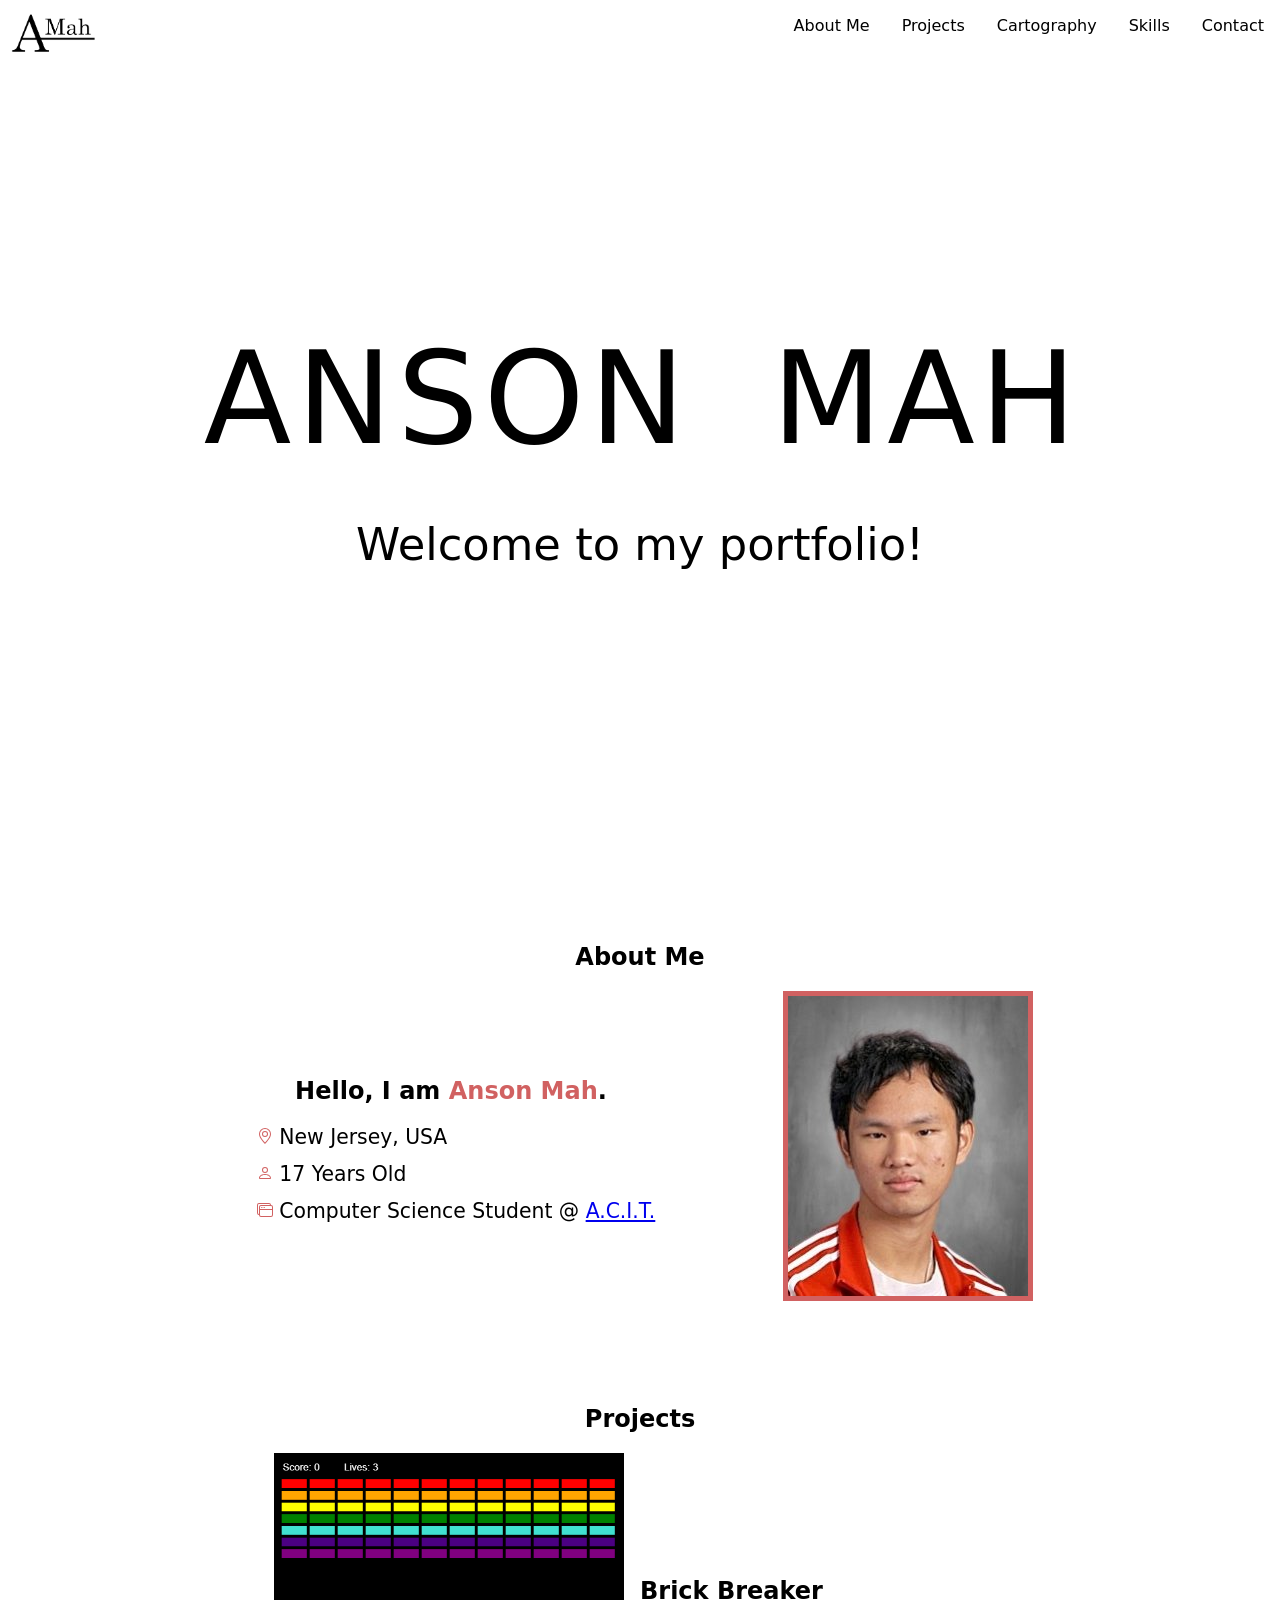
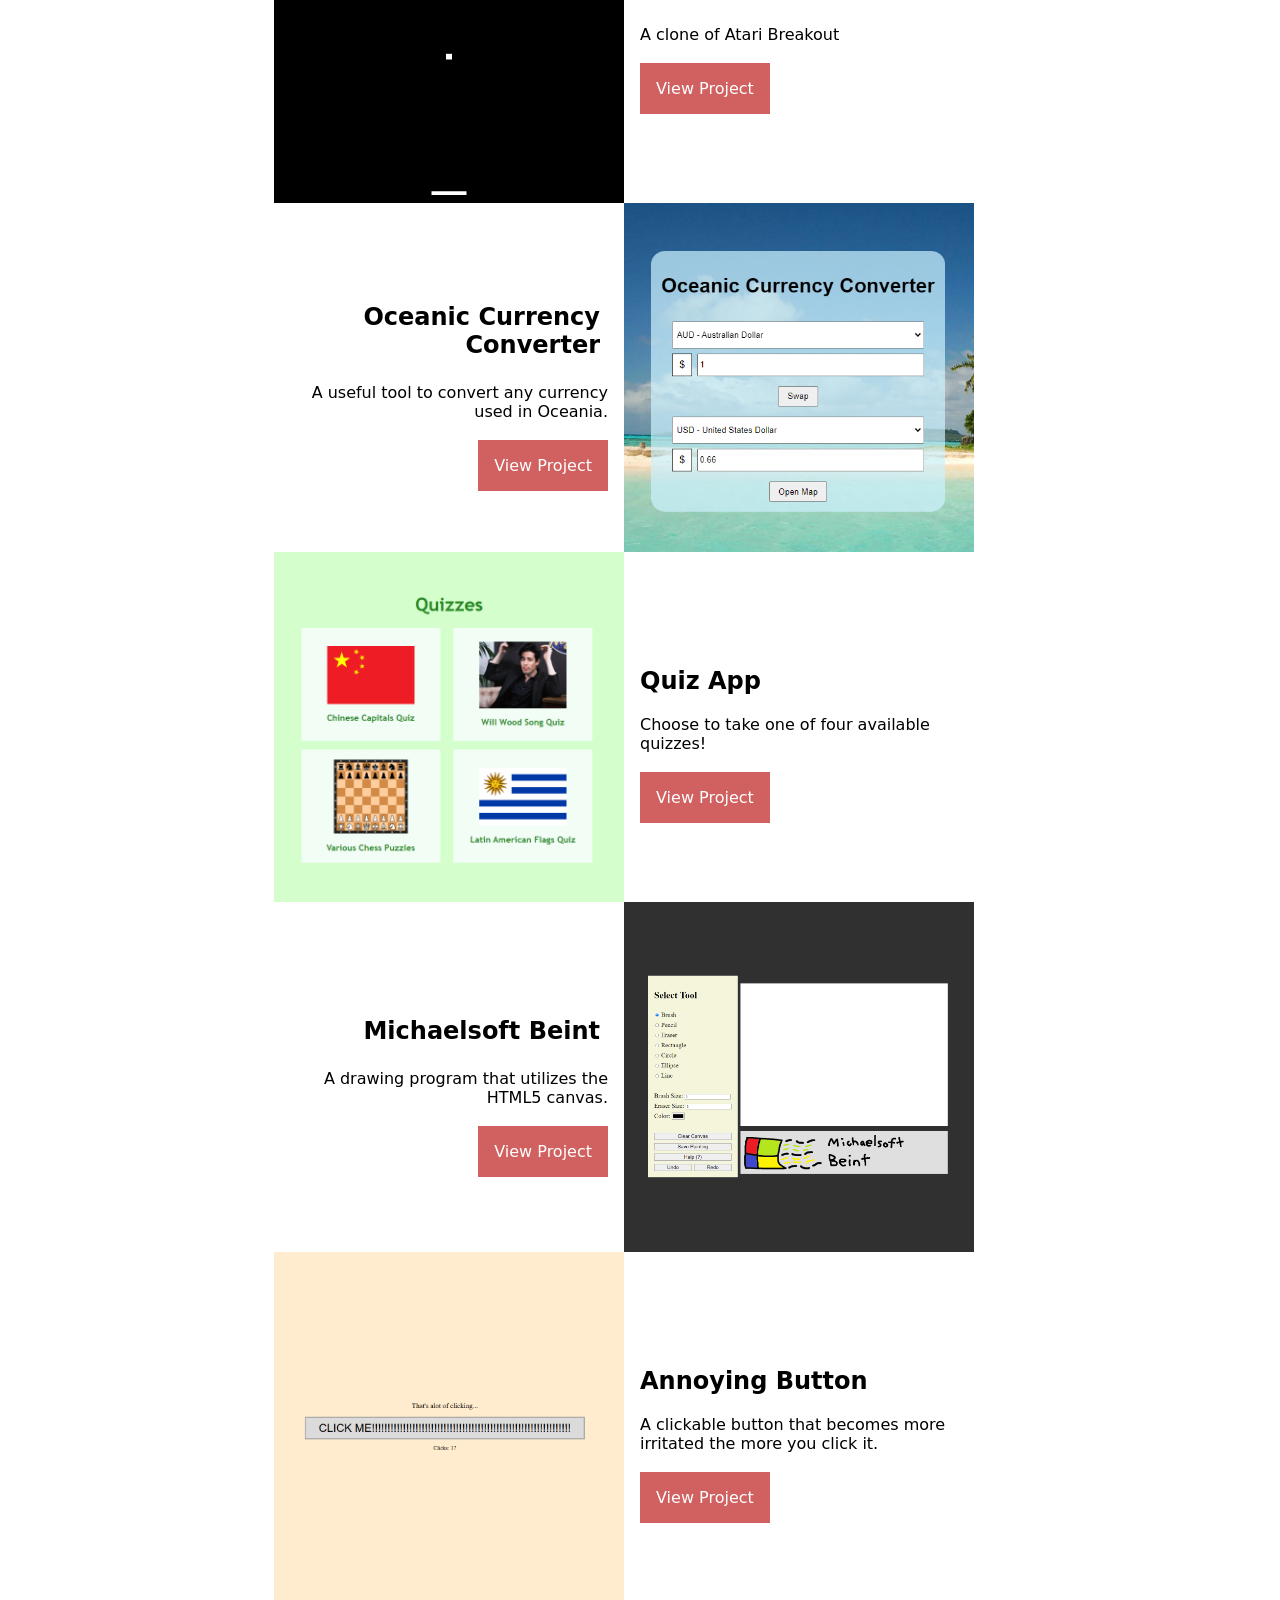
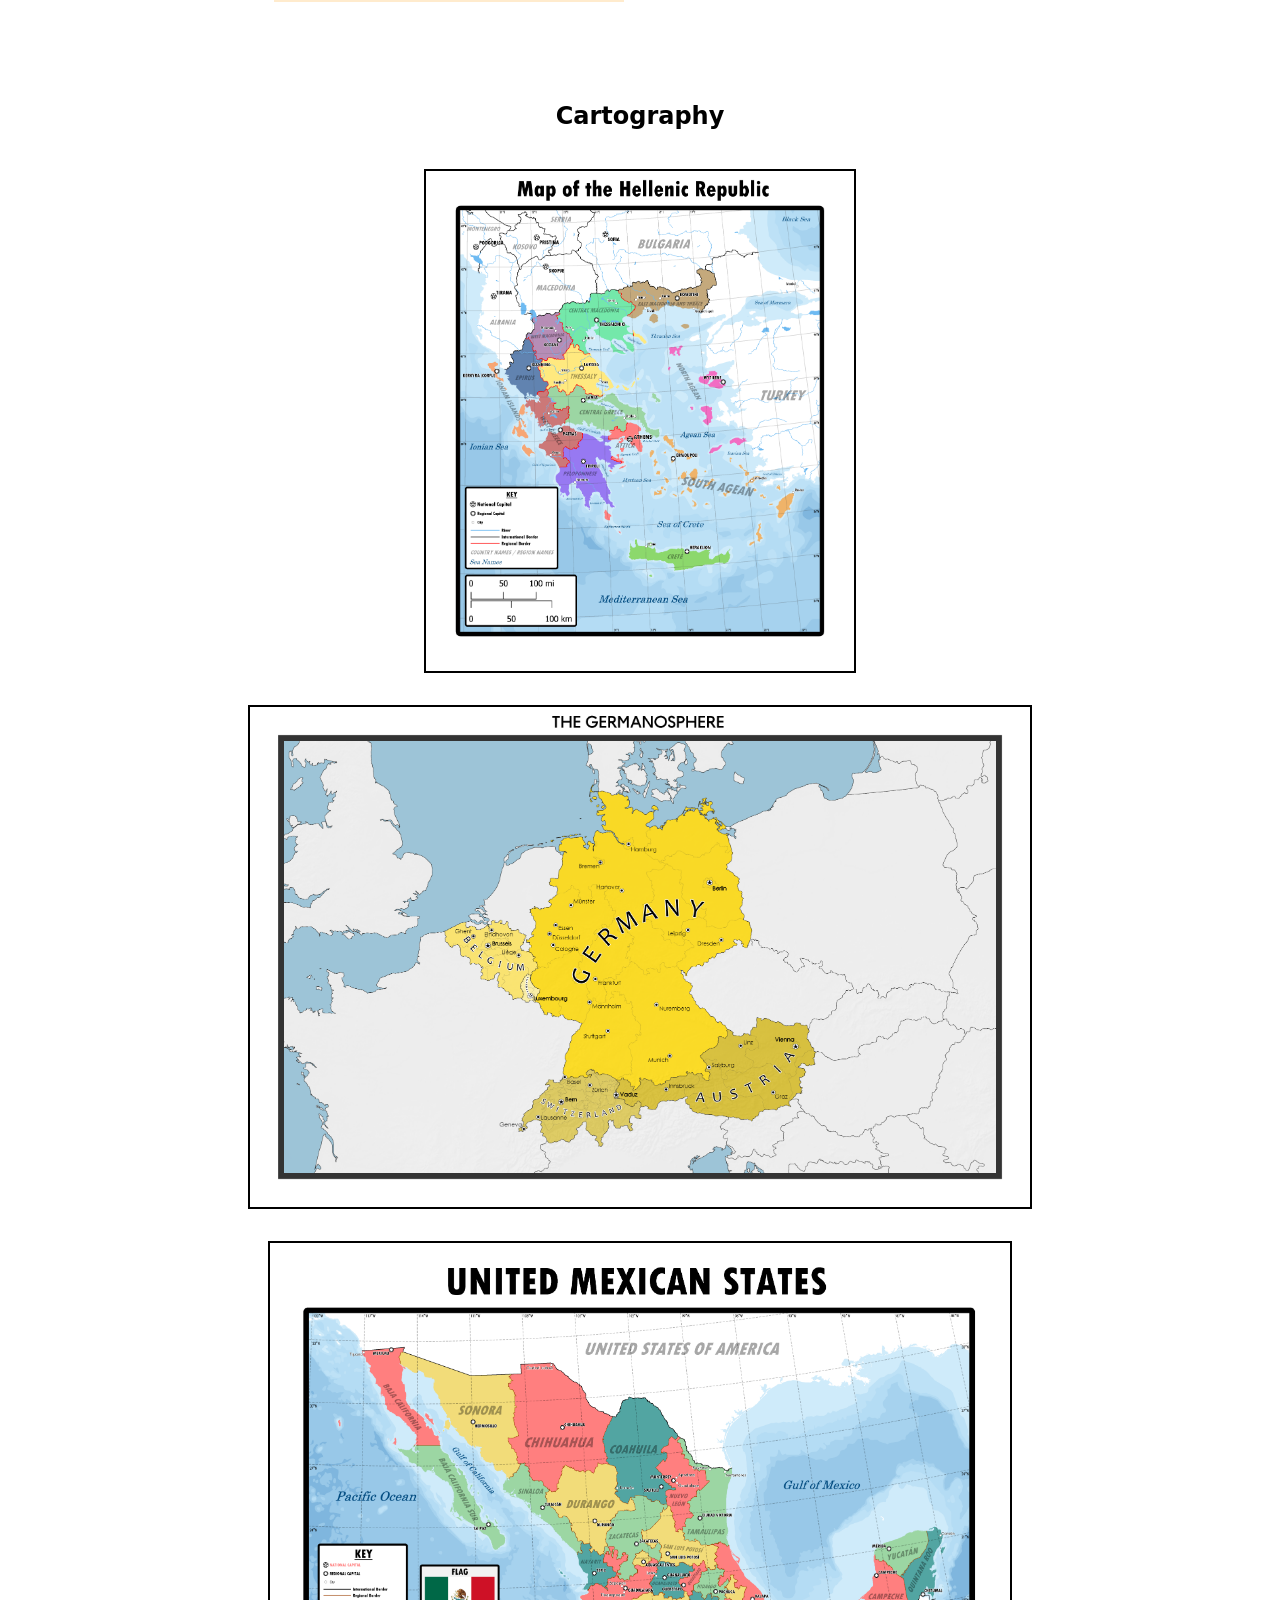
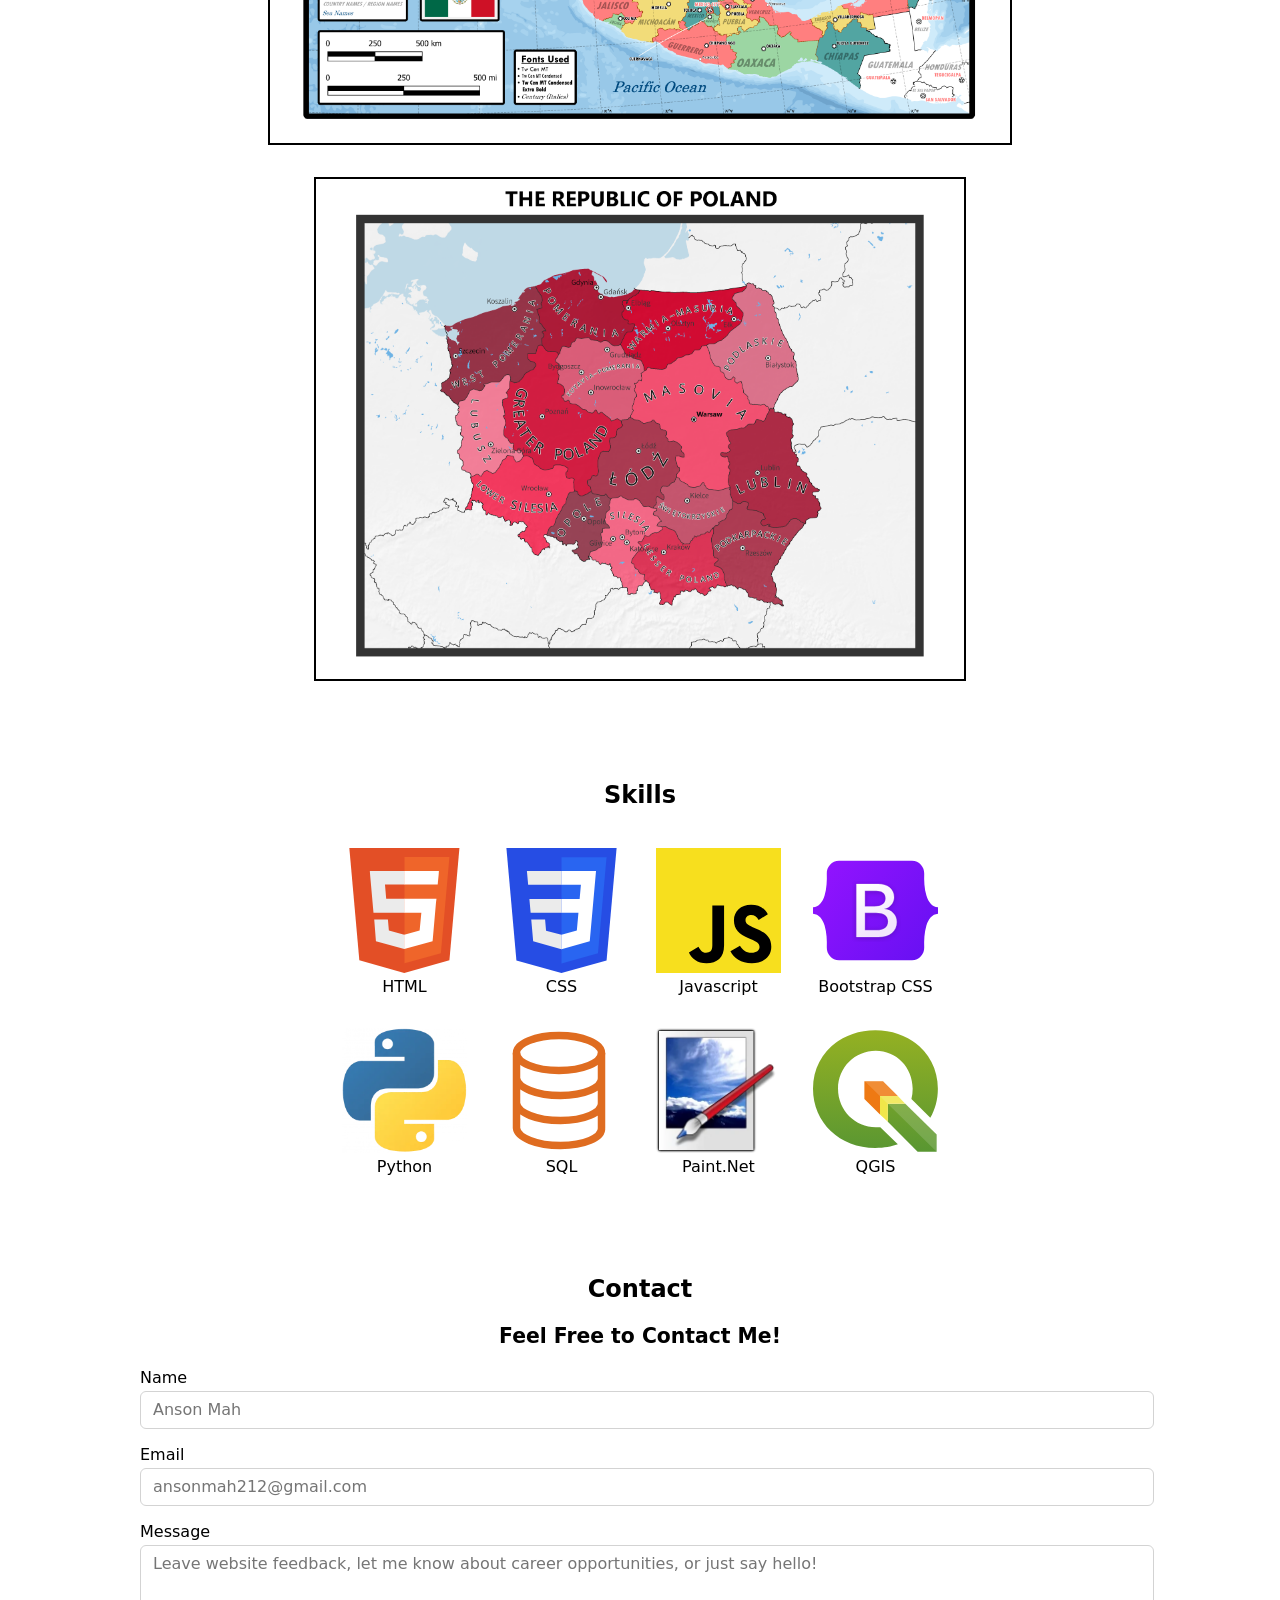
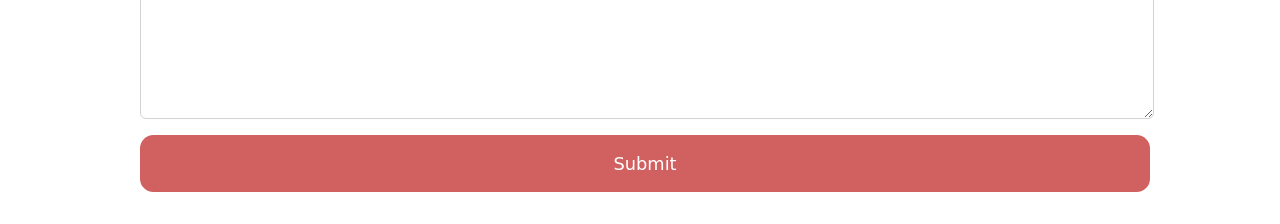
<file: index.html>
<!DOCTYPE html>
<html lang="en">

<head>
  <meta charset="UTF-8">
  <meta name="viewport" content="width=device-width, initial-scale=1.0">
  <title>Anson Mah - Portfolio</title>
  <link rel="stylesheet" href="style.css">
  <link rel="shortcut icon" href="images/favicon.png" type="image/x-icon">
</head>

<body>

	<!--NAVBAR-->
  <nav>
    <!--Name / Logo-->
    <a class="logo" href="#top">
      <img src="images/signature_black.png" id="logo" alt="Logo">
    </a>

    <!--Default Navigation Menu-->
    <div id="nav_default" class="nav_menu">
			<a href="#contact" class="nav-link">Contact</a>
			<a href="#skills" class="nav-link">Skills</a>
			<a href="#cartography" class="nav-link">Cartography</a>
			<a href="#projects" class="nav-link">Projects</a>
			<a href="#about_me" class="nav-link">About Me</a>
    </div>

    <!--Hamburger Button for small screens sizes-->
    <div id="nav_small_container">
      <button id="hamburger_button" onclick="toggle_hamburger_button()">
        <svg viewBox="0 0 24 24" height="48" stroke="black" stroke-width="2" stroke-linecap="round" stroke-linejoin="round">
          <line x1="3" x2="20" y1="7" y2="7"/>
          <line x1="3" x2="20" y1="13" y2="13"/>
          <line x1="3" x2="20" y1="19" y2="19"/>
        </svg>
      </button>
    </div>

    <!--The navigation menu that appears when you click on the hamburger button-->
    <div id="nav_small" class="nav_menu">
      <a href="#about_me" class="nav-link">About Me</a>
      <a href="#projects" class="nav-link">Projects</a>
      <a href="#cartography" class="nav-link">Cartography</a>
      <a href="#skills" class="nav-link">Skills</a>
      <a href="#contact" class="nav-link">Contact</a>
    </div>
  </nav>

  <!--HERO SECTION-->
	<header>
		<div id="wavy_name">
			<span style="--i:1">A</span>
			<span style="--i:2">N</span>
			<span style="--i:3">S</span>
			<span style="--i:4">O</span>
			<span style="--i:5" id="N">N</span>

			<span style="--i:6">M</span>
			<span style="--i:7">A</span>
			<span style="--i:8">H</span>
		</div>
		<p>Welcome to my portfolio!</p>
	</header>

  <!--ABOUT ME-->
  <section id="about_me">
    <h1>About Me</h1>
    <div id="about_me_info">
      <div>
        <h1>Hello, I am <span style="color: var(--name-color);">Anson Mah</span>.</h1>
        
        <ul>
          <li>
            <svg xmlns="http://www.w3.org/2000/svg" width="16" height="16" fill="var(--name-color)" class="bi bi-geo-alt" viewBox="0 0 16 16">
              <path d="M12.166 8.94c-.524 1.062-1.234 2.12-1.96 3.07A32 32 0 0 1 8 14.58a32 32 0 0 1-2.206-2.57c-.726-.95-1.436-2.008-1.96-3.07C3.304 7.867 3 6.862 3 6a5 5 0 0 1 10 0c0 .862-.305 1.867-.834 2.94M8 16s6-5.686 6-10A6 6 0 0 0 2 6c0 4.314 6 10 6 10"/>
              <path d="M8 8a2 2 0 1 1 0-4 2 2 0 0 1 0 4m0 1a3 3 0 1 0 0-6 3 3 0 0 0 0 6"/>
            </svg>
            New Jersey, USA
          </li>
          <li>
            <svg xmlns="http://www.w3.org/2000/svg" width="16" height="16" fill="var(--name-color)" class="bi bi-person" viewBox="0 0 16 16">
              <path d="M8 8a3 3 0 1 0 0-6 3 3 0 0 0 0 6m2-3a2 2 0 1 1-4 0 2 2 0 0 1 4 0m4 8c0 1-1 1-1 1H3s-1 0-1-1 1-4 6-4 6 3 6 4m-1-.004c-.001-.246-.154-.986-.832-1.664C11.516 10.68 10.289 10 8 10s-3.516.68-4.168 1.332c-.678.678-.83 1.418-.832 1.664z"/>
            </svg>
            17 Years Old
          </li>
          <li>
            <svg xmlns="http://www.w3.org/2000/svg" width="16" height="16" fill="var(--name-color)" class="bi bi-window-stack" viewBox="0 0 16 16">
              <path d="M4.5 6a.5.5 0 1 0 0-1 .5.5 0 0 0 0 1M6 6a.5.5 0 1 0 0-1 .5.5 0 0 0 0 1m2-.5a.5.5 0 1 1-1 0 .5.5 0 0 1 1 0"/>
              <path d="M12 1a2 2 0 0 1 2 2 2 2 0 0 1 2 2v8a2 2 0 0 1-2 2H4a2 2 0 0 1-2-2 2 2 0 0 1-2-2V3a2 2 0 0 1 2-2zM2 12V5a2 2 0 0 1 2-2h9a1 1 0 0 0-1-1H2a1 1 0 0 0-1 1v8a1 1 0 0 0 1 1m1-4v5a1 1 0 0 0 1 1h10a1 1 0 0 0 1-1V8zm12-1V5a1 1 0 0 0-1-1H4a1 1 0 0 0-1 1v2z"/>
            </svg>
            Computer Science Student @ <a href="https://www.acitech.org/" target="_blank">A.C.I.T.</a>
          </li>
        </ul>
      </div>

      <div>
        <img id="id_picture" src="images/id_picture.png" alt="Image of Anson Mah">
      </div>
    </div>
  </section>

  <!--PROJECTS-->
  <section id="projects">
    <h1>Projects</h1>

    <div id="grid_of_projects">
      <img src="images/project_previews/brick_breaker.png" style="margin: 0;" alt="Screenshot of Brick Breaker Project">

      <div class="info info_right">
        <h2>Brick Breaker</h2>
        <p>A clone of Atari Breakout</p><br>
        <a class="project_button" href="projects/brick_breaker/index.html" target="_blank">View Project</a>
        <!-- <a class="project_button" href="https://github.com/Anson-Mah-ACITECH/brick-breaker" target="_blank">View Repository</a> -->
      </div>
      
      <div class="info info_left" id="occ_info">
        <h2>Oceanic Currency Converter</h2>
        <p>A useful tool to convert any currency used in Oceania.</p><br>
        <a class="project_button" href="projects/currency_converter/index.html" target="_blank">View Project</a>
        <!-- <a class="project_button" href="https://github.com/Anson-Mah-ACITECH/brick-breaker" target="_blank">View Repository</a> -->
      </div>

      <img src="images/project_previews/oceanic_currency_converter.png" id="occ_img" alt="Screenshot of Oceanic Currency Converter">

      <img src="images/project_previews/quiz_app.png" alt="Screenshot of Quizzes Project">

      <div class="info info_right">
        <h2>Quiz App</h2>
        <p>Choose to take one of  four available quizzes!</p><br>
        <a class="project_button" href="projects/quiz_app/index.html" target="_blank">View Project</a>
        <!-- <a class="project_button" href="https://github.com/Anson-Mah-ACITECH/brick-breaker" target="_blank">View Repository</a> -->
      </div>

      <div class="info info_left" id="beint_info">
        <h2>Michaelsoft Beint</h2>
        <p>A drawing program that utilizes the HTML5 canvas.</p><br>
        <a class="project_button" href="projects/drawing_app/index.html" target="_blank">View Project</a>
        <!-- <a class="project_button" href="https://github.com/Anson-Mah-ACITECH/brick-breaker" target="_blank">View Repository</a> -->
      </div>

      <img src="images/project_previews/drawing_app.png" id="beint_img" alt="Screenshot of Drawing App">
  
      <img src="images/project_previews/annoying_button.png" alt="Screenshot of Quizzes Project">

      <div class="info info_right">
        <h2>Annoying Button</h2>
        <p>A clickable button that becomes more irritated the more you click it.</p><br>
        <a class="project_button" href="projects/annoying_button/index.html" target="_blank">View Project</a>
        <!-- <a class="project_button" href="https://github.com/Anson-Mah-ACITECH/brick-breaker" target="_blank">View Repository</a> -->
      </div>
    </div>
  </section>

  <!--CARTOGRAPHY-->
  <section id="cartography">
    <h1>Cartography</h1>
    <br>
    <div id="maps_container">
      <img src="images/maps/greece.png" alt="Map of Greece">
      <img src="images/maps/germanosphere.png" alt="Map of the Germanosphere">
      <img src="images/maps/mexico.png" alt="Map of Mexico">
      <img src="images/maps/poland.png" alt="Map of Poland">
    </div>
  </section>

  <!--SKILLS-->
  <section id="skills">
    <h1>Skills</h1>
    <br>
    <div id="skills_grid">
      <div>
        <img src="images/logos/html5.svg" alt="HTML5 Logo">
        <p class="logo_text">HTML</p>
      </div>

      <div>
        <img src="images/logos/css3.svg" alt="CSS3 Logo">
        <p class="logo_text">CSS</p>
      </div>

      <div>
        <img src="images/logos/javascript.svg" alt="Javascript Logo">
        <p class="logo_text">Javascript</p>
      </div>

      <div>
        <img src="images/logos/bootstrap.svg" alt="Bootstrap Logo">
        <p class="logo_text">Bootstrap CSS</p>
      </div>

      <div>
        <img src="images/logos/python.png" alt="Python Logo">
        <p class="logo_text">Python</p>
      </div>

      <div>
        <img src="images/logos/sql.svg" alt="Unofficial SQL Logo">
        <p class="logo_text">SQL</p>
      </div>

      <div>
        <img src="images/logos/paint_net.webp" alt="Paint.Net Logo">
        <p class="logo_text">Paint.Net</p>
      </div>

      <div>
        <img src="images/logos/QGIS.svg" alt="QGIS Logo">
        <p class="logo_text">QGIS</p>
      </div>
    </div>
  </section>

  <!--CONTACT-->
  <section id="contact">
    <h1>Contact</h1>
    <p>Feel Free to Contact Me!</p>

		<!-- Web3Forms is used to send the user's message to the developer's email inbox-->
		<form action="https://api.web3forms.com/submit" method="POST">

			<!-- Public Access Key for the Developer's Email -->
			<input type="hidden" name="access_key" value="a38adee7-e16c-41ea-ae38-021cf5c2a8b1">

			<!--Name-->
			<div>
				<label for="name">Name</label>
				<input name="name" type="text" id="name" required placeholder="Anson Mah">
			</div>

			<!--Email-->
			<div>
				<label for="email">Email</label>
				<input name="email" type="text" id="email" required placeholder="ansonmah212@gmail.com">
			</div>

			<!--Message-->
			<div>
				<label for="message">Message</label>
				<textarea name="message" id="message" required placeholder="Leave website feedback, let me know about career opportunities, or just say hello!" style="height: 10em;"></textarea>
			</div>

			<!--Submit Button-->
			<button type="submit" id="submit_button">Submit</button>
		</form>
  </section>

  <script src="script.js"></script>
</body>
</html>
</file>
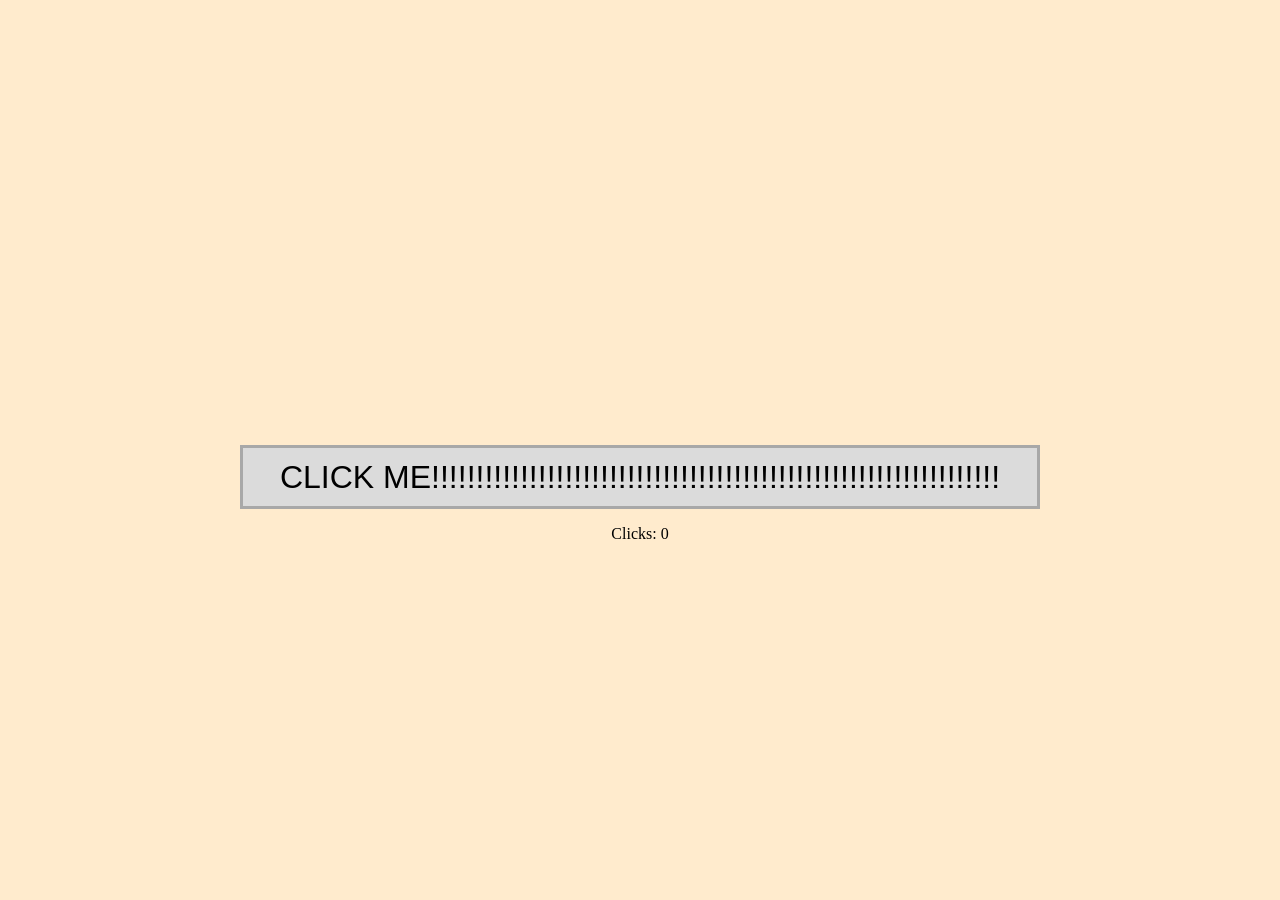
<file: projects/annoying_button/index.html>
<!--Date: 22 February, 2024-->
<!--Name: Anson Mah-->

<!DOCTYPE html>
<html lang="en">
<head>
  <meta charset="UTF-8">
  <meta name="viewport" content="width=device-width, initial-scale=1.0">
  <title>Click the Button</title>
  <link rel="stylesheet" href="style.css">
  <link rel="icon" href="https://upload.wikimedia.org/wikipedia/commons/thumb/e/ea/Breathe-face-smile.svg/1200px-Breathe-face-smile.svg.png" type="image/x-icon">
</head>
<body>
  <div class="button_a_div" id="button_a_div">
    <p id="text_above"></p>
    <button class="button_a" id="button_a" onclick="action1()" onmouseover="action2()">CLICK ME!!!!!!!!!!!!!!!!!!!!!!!!!!!!!!!!!!!!!!!!!!!!!!!!!!!!!!!!!!!!!!!!</button>
    <p id="click_counter">Clicks: 0</p>
  </div>

  <!--The quadratic equation that is seen when click_counter==64-->
  <!--This div is initially hidden by CSS code-->
  <div id="quadratic_equation_div">
    <h3>In order to proceed, you must solve for x.</h3>
    <h1>5x² - 10x - 15 = 0</h1>
    <form>
      <label>x = </label>
      <input id="answer1" type="number" required>
      <br><p>&</p>
      <label>x = </label>
      <input id="answer2" type="number" required>
      <br><br>
      <button class="check_answer_button" onclick="check_answer()">Check Answer</button>
    </form>
  </div>
  <script src="script.js"></script>
</body>
</html>
</file>
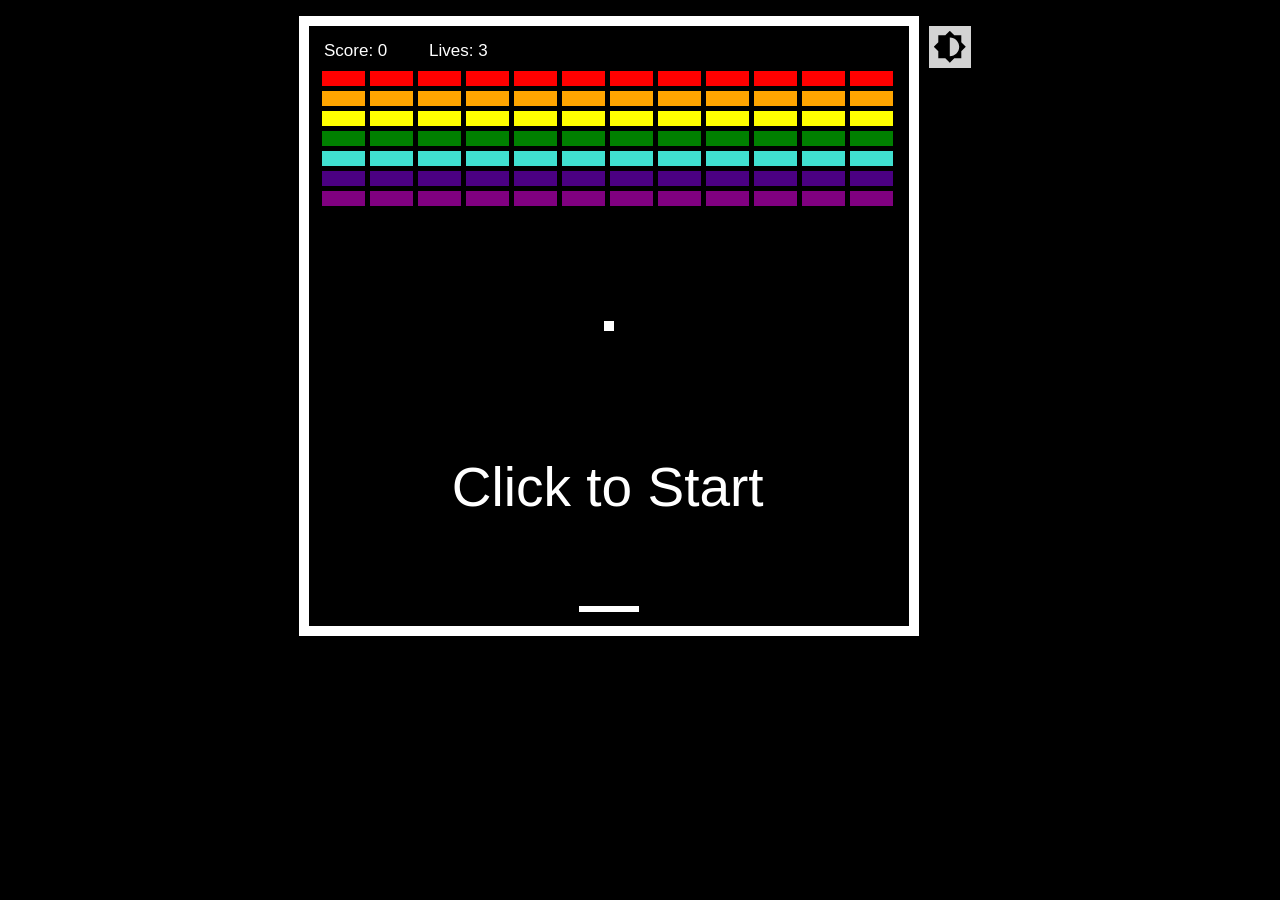
<file: projects/brick_breaker/index.html>
<!DOCTYPE html>
<html lang="en">
<head>
	<meta charset="UTF-8">
	<meta name="viewport" content="width=device-width, initial-scale=1.0">
	<title>Brick Breaker</title>
	<link rel="shortcut icon" href="favicon.png" type="image/x-icon">
</head>
<style>
	body {
		background-color: black;
		display: flex;
		justify-content: center;
		margin-top: 1em;
	}
	canvas {
		border: 10px solid white;
	}
	svg {
		padding: 0.3em;
		cursor: pointer;
		background-color: lightgrey;
		height: 2em;
		margin: 10px 10px 0 10px;
	}
</style>
<body>
	<canvas id="canvas"></canvas>
	<svg viewBox="0 0 32 32" id="toggleTheme">
    <path d="M27.5 11.5v-7h-7L16 0l-4.5 4.5h-7v7L0 16l4.5 4.5v7h7L16 32l4.5-4.5h7v-7L32 16l-4.5-4.5zM16 25.4V6.6c5.2 0 9.4 4.2 9.4 9.4s-4.2 9.4-9.4 9.4z" />
  </svg>
	<script>
		// Declares canvas-related variables.
		const canvas = document.getElementById('canvas');
		const ctx = document.getElementById('canvas').getContext('2d');

		// Determines the size of the canvas
		canvas.width = '600';
		canvas.height = '600';

		// Sets size of the ball
		let ballSize = 10;

		// Makes variables for ball co-ordinates; Places the ball at the center
		let ballX = canvas.width/2 - ballSize/2;
		let ballY = canvas.height/2 - ballSize/2;
		
		// Sets the speed of the ball
		let speedX = Math.random()+1;
		let speedY = Math.random()+2;

    // Sets paddle size
    let paddleShort = 6;
    let paddleLong = 60;

		// Makes a variable for the paddle position; Places the paddle at the center
		let paddleX = canvas.width/2 - paddleLong/2; 

    // Determines how far away from the edge the paddle is
    let paddleOffset = 20;

		// Sets the speed of the paddle
		let paddleSpeed = 0;

		// Declares player score
		let score = 0;

		// Declares # of lives the player has
		let lives = 3;

    // Boolean that determines whether the game is over or not
    let gameOver = false;

		// Boolean that determines whether the user won or lost
		let win = false;

		// Boolean that checks if the player has clicked on the screen or not
		screen_clicked = false;

		// Makes an array for the bricks
		let bricks = [];

		// Sets size of the bricks
		let brickHeight = 15;
		let brickWidth = 43;

		// # of rows of bricks 
		let rows = 7;

		// # of columns of bricks
		let columns = 12;

		// Gives some space between each brick
		let gap = 5;

		// Theme-Related Variables
		let backgroundColor = 'black';
		let elementColor = 'white';
		let isLightMode = false;

		function redrawEverything() {
      // Erases Everything
      ctx.fillStyle = backgroundColor
      ctx.fillRect(0, 0, canvas.width, canvas.height);

      // Draws Ball
      ctx.fillStyle = elementColor;
      ctx.fillRect(ballX, ballY, ballSize, ballSize);

      // Draws Paddle
      ctx.fillStyle= elementColor;
      ctx.fillRect(paddleX, canvas.width - paddleOffset, paddleLong, paddleShort)

      // Displays Score
      ctx.fillStyle = elementColor;
      ctx.font = "17px Helvetica";
      ctx.fillText(`Score: ${score}`, 15, 30);

			// Displays # of Lives
      ctx.fillStyle = elementColor;
      ctx.font = "17px Helvetica";
      ctx.fillText(`Lives: ${lives}`, 120, 30);

			// Displays "Click to Start" if game has not been started.
			if (!screen_clicked) {
				ctx.fillStyle = elementColor;
				ctx.font = "55px Helvetica";
      	ctx.fillText("Click to Start", canvas.width/4.2, canvas.height/1.25);
			}

			// Draws Bricks
			bricks.forEach(brick => {
				ctx.fillStyle = brick.color;
				ctx.fillRect(brick.x, brick.y, brickWidth, brickHeight);
			});
    }

    function updatePositions() {
    	// Changes the ball position according to the speed of the ball.
      ballX += speedX;
      ballY += speedY;

			// Changes the paddle position if the user is using the keyboard to control it.
			paddleX += paddleSpeed;
    }

		function createBricks() {
			for (let r=0; r < rows; r++) {
				// Determines the brick color and score value based on the row the brick is in
				switch (r) {
					case 0:
						color = 'red';
						value = 7;
					break;

					case 1:
						color = 'orange';
						value = 6;
					break;

					case 2:
						color = 'yellow'
						value = 5;
					break;

					case 3:
						color = 'green'
						value = 4;
					break;

					case 4:
						color = 'turquoise'
						value = 3;
					break;

					case 5:
						color = 'indigo'
						value = 2;
					break;

					case 6:
						color = 'purple' 
						value = 1;
					break;
				}
				// Builds the array of bricks
				for (let c=0; c < columns; c++) {
					let brick = {
						x : c*(gap + brickWidth) + gap + 8,
            y : r*(gap+brickHeight) + gap + 40,
            width : brickWidth,
            height : brickHeight,
            break : false,
						value: value,
						color: color,
					}
					bricks.push(brick);
				}
			}
		}

    // Adds collision to the game
    function checkForCollision() {
      // Makes the ball 2D
      let ball2D = {
        top: ballY,
        bottom: ballY + ballSize,
        left: ballX,
        right: ballX + ballSize,
				center: ballX + (ballSize/2)
      }

      // Makes the paddle 2D
      let paddle2D = {
        top: canvas.height - paddleOffset - paddleShort,
        bottom: canvas.height - paddleOffset,
        left: paddleX,
        right: paddleX + paddleLong,
				center: paddleX + (paddleLong/2)
      }

      // Ball Collision with Top Edge
      if (ball2D.top < 0) {
				speedY = -speedY;
			}

			// Ball Collision with Left & Right Edge
      if (ball2D.left < 0 || ball2D.right > canvas.width) {
				speedX = -speedX;
			}

      // Ball Collision with Bottom Edge
      if (ball2D.bottom > canvas.height) {
				lives--; // Subtracts one life

				// Repositions ball to the center
				ballX = canvas.width/2 - ballSize/2;
				ballY = canvas.height/2 - ballSize/2;

				// Game ends if no lives left
				if (lives<=0) {
					gameOver = true;
				}

				// Ball goes in the general direction of the paddle
				if (canvas.width/2 < paddle2D.center) {
					speedX = Math.abs(speedX);
				} else if (canvas.width/2 > paddle2D.center) {
					speedX = -Math.abs(speedX);
				}
			}

			// Ball Collision with Paddle
			if (
				ball2D.left < paddle2D.right &&
				ball2D.right > paddle2D.left && 
				ball2D.top < paddle2D.bottom && 
				ball2D.bottom > paddle2D.top 
			) {
				speedY = -speedY; // Ricochets the ball
				ballY--; // Prevents Additionall Collisions

				// Direction of ball depends on where on the paddle it contacted
				if (ball2D.center > paddle2D.center + paddleLong/4) {
					speedX = Math.abs(speedX);
				} else if (ball2D.center < paddle2D.center - paddleLong/4) {
					speedX = -Math.abs(speedX);
				}
			}

			// Paddle Collision with Screen Edge
			if (paddleX + paddleLong > canvas.width) {
				paddleX = canvas.width - paddleLong;
			} else if (paddleX < 0) {
				paddleX = 0;
			}

			// Ball Collision with Brick
			for (i=0; i < bricks.length; i++) {
				let brick2D = {
					top: bricks[i].y,
					bottom: bricks[i].y + bricks[i].height,
					left: bricks[i].x,
					right: bricks[i].x + bricks[i].width,
				}

				if (
					ball2D.left < brick2D.right &&
					ball2D.right > brick2D.left && 
					ball2D.top < brick2D.bottom && 
					ball2D.bottom > brick2D.top 
				) {
					speedY = -speedY;
					score += bricks[i].value
					bricks.splice(i, 1);
					if (bricks.length == 0) {
						gameOver = true;
						win = true;
					}
				}
			}
    }

    // Enables user to move the paddle with their mouse.
    canvas.addEventListener('mousemove', (e)=> {
      paddleX = e.offsetX;

			// Makes the cursor reappear again if it is hidden.
			document.body.style.cursor = "auto";
    })

		// Adds touch support
		canvas.addEventListener('touchmove', (e)=> {
			paddleX = e.touches[0].pageX - e.touches[0].target.offsetLeft;    
    })

    document.addEventListener('keydown', (e)=> {
			// Allows user to use the keyboard to move the paddle.
      switch (e.key) {
        case "ArrowLeft":
        case "A":
        case "a":
					paddleSpeed = -3;
        break;

        case "ArrowRight":
        case "D":
        case "d":
					paddleSpeed = 3;
        break;

				// Allows user to press Enter to start the game.
				case "Enter":
				case " ": // Spacebar
					if (screen_clicked) {
						return;
					} else {
						screen_clicked = true;
						updateGameState();
					}
				break;
      }

			// Hides the cursor
			document.body.style.cursor = "none";
    })

		// Makes paddle stop moving if key is released. 
		document.addEventListener('keyup', (e)=> {
      switch (e.key) {
        case "ArrowLeft":
        case "A":
        case "a":
					paddleSpeed = 0;
        break;

        case "ArrowRight":
        case "D":
        case "d":
					paddleSpeed = 0;
        break;
      }
    })

    // Updates the game 
    function updateGameState() {
      redrawEverything();
			if (gameOver) {
				gameOverFunction();
				return;
			}
      updatePositions();
      checkForCollision();
			setTimeout(updateGameState, 7);
    }

    // Starts the game on click or touch.
		canvas.addEventListener('mousedown', start_game);
		canvas.addEventListener('touchstart', start_game);

		function start_game() {
			if (screen_clicked) {
				return;
			} else {
				screen_clicked = true;
				updateGameState();
			}
		}

		// Function is called if the player loses.
		function gameOverFunction() {
			ctx.fillStyle = elementColor;
			ctx.font = "55px Helvetica";
			if (win) {
				// Displays "You Win!"
				ctx.fillText("You Win!", canvas.width/3.1, canvas.height/1.25);
			} else {
				// Displays "Game Over"
				ctx.fillText("Game Over", canvas.width/3.8, canvas.height/1.25);
			}

			// Displays "Click to Restart"
			ctx.font = "19px Helvetica";
      ctx.fillText("Click to Restart", canvas.width/2.51, canvas.height/1.16);

			// Resets variables.
			screen_clicked = false;
			gameOver = false;
			ballX = canvas.width/2 - ballSize/2;
			ballY = canvas.height/2 - ballSize/2;
			paddleX = canvas.width/2 - paddleLong/2; 
			speedX = 1;
			speedY = 3;
			score = 0;
			lives = 3;

			// Erases bricks and rebuilds them.
			bricks = [];
			createBricks();
		}
		
		// Displays the Game
		createBricks();
		redrawEverything();

		// Theme 
		document.getElementById('toggleTheme').addEventListener('click', ()=>{
			if (isLightMode == true) {
				backgroundColor = 'black';
				elementColor = 'white';
				document.body.style.backgroundColor = 'black';
				canvas.style.border = '10px solid white';
			} else {
				backgroundColor = 'white';
				elementColor = 'black';
				document.body.style.backgroundColor = 'white';
				canvas.style.border = '10px solid black';
			}
			isLightMode = !isLightMode;
			paddleX = canvas.width/2 - paddleLong/2; 
			redrawEverything();
		})
	</script>
</body>
</html>
</file>
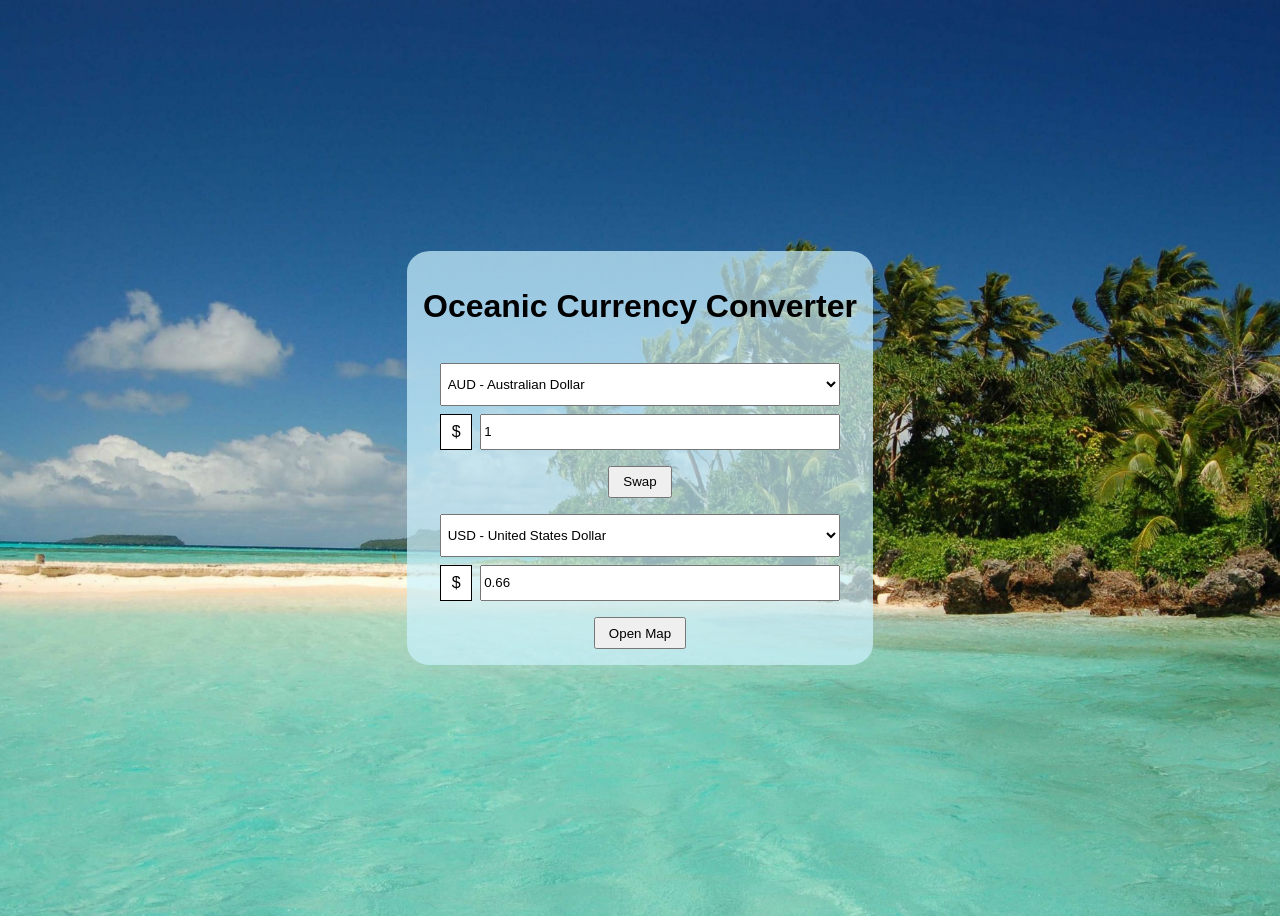
<file: projects/currency_converter/index.html>
<!--Name: Anson Mah-->
<!--Date: 14 March, 2024 (π Day)-->

<!DOCTYPE html>
<html lang="en">
<head>
  <meta charset="UTF-8">
  <meta name="viewport" content="width=device-width, initial-scale=1.0">
  <title>Anson Mah - Oceanic Currency Converter</title>
  <link rel="stylesheet" href="style.css">
</head>
<body>
  <div class="full_container" id="full_container">
    <h1 id="title">Oceanic Currency Converter</h1>
    <div class="mini_container">

      <!--Stuff Top-->
      <div class="all_boxes">
        <select class="one_box currency_list" id="selected_currency_top">
          <option value="AUD" selected>AUD - Australian Dollar</option>
          <option value="FJD">FJD - Fijian Dollar</option>
          <option value="NZD">NZD - New Zealand Dollar</option>
          <option value="PGK">PGK - Papua New Guinean Kina</option>
          <option value="SBD">SBD - Solomon Islands Dollar</option>
          <option value="TOP">TOP - Tongan Paʻanga</option>
          <option value="USD">USD - United States Dollar</option>
          <option value="VUV">VUV - Vanuatu Vatu</option>
          <option value="WST">WST - Samoan Tālā</option>
          <option value="XPF">XPF - CFP Franc</option>
        </select>
        <div class="currency_boxes">
          <div class="currency_symbol one_box" id="currency_symbol_top">$</div>
          <input type="number" class="one_box valueBoth" value="1" id="input_value_top">
        </div>
      </div>

      <!--Swap Button-->
      <div id="swapButton">
        <button onclick="swap()" class="button">Swap</button>
      </div>

      <!--Stuff Bottom-->
      <div class="all_boxes">
        <select class="one_box currency_list" id="selected_currency_bottom">
          <option value="AUD">AUD - Australian Dollar</option>
          <option value="FJD">FJD - Fijian Dollar</option>
          <option value="NZD">NZD - New Zealand Dollar</option>
          <option value="PGK">PGK - Papua New Guinean Kina</option>
          <option value="SBD">SBD - Solomon Islands Dollar</option>
          <option value="TOP">TOP - Tongan Paʻanga</option>
          <option value="USD" selected>USD - United States Dollar</option>
          <option value="VUV">VUV - Vanuatu Vatu</option>
          <option value="WST">WST - Samoan Tālā</option>
          <option value="XPF">XPF - CFP Franc</option>
        </select>
        <div class="currency_boxes">
          <div class="currency_symbol one_box" id="currency_symbol_bottom">$</div>
          <input type="number" class="one_box valueBoth" value="0.66" id="input_value_bottom">
        </div>
      </div>

      <!--Map Button-->
      <div id="map_button">
        <button onclick="map()" class="button">Open Map</button>
      </div>

    </div>
  </div>

  <script src="script.js"></script>
</body>
</html>
</file>
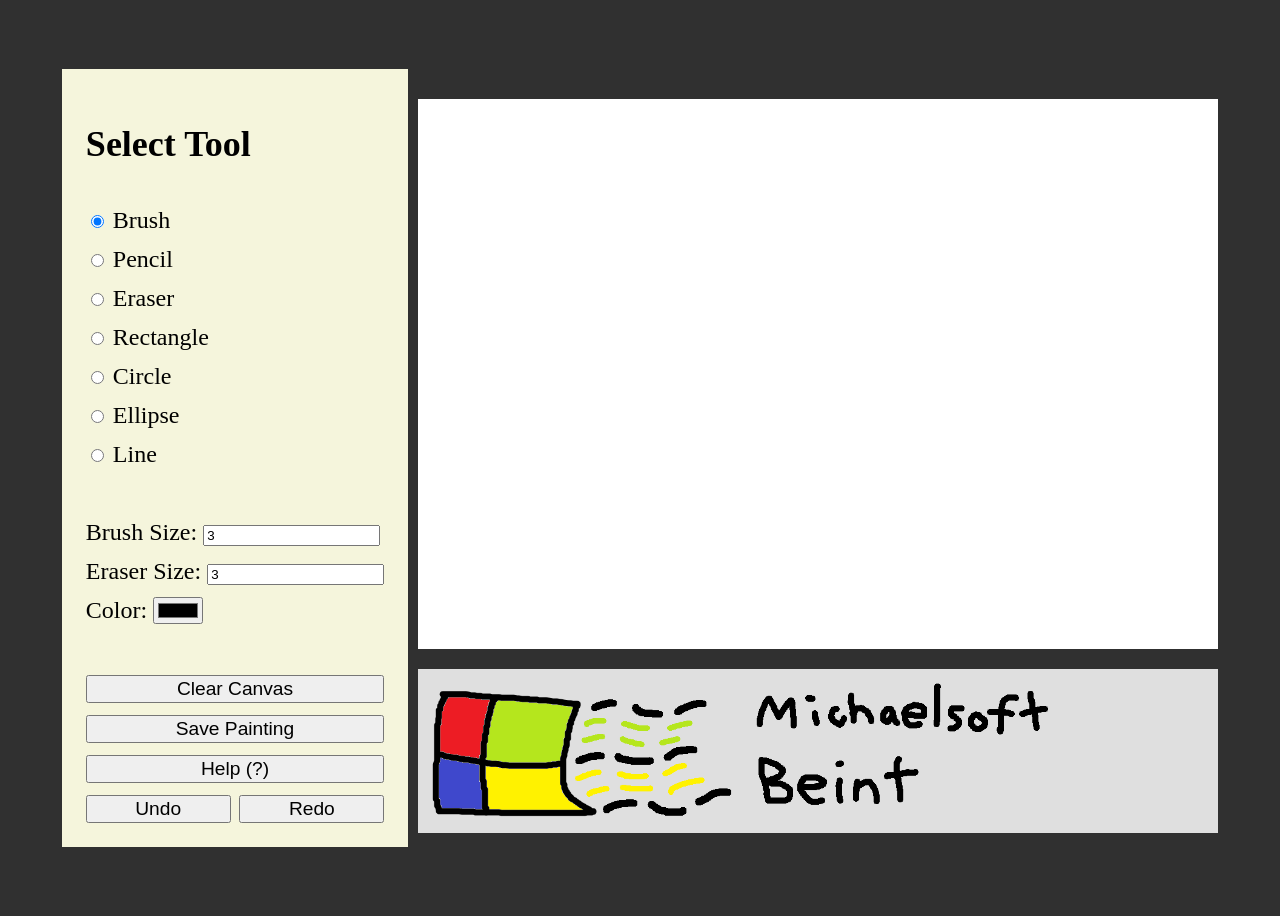
<file: projects/drawing_app/index.html>
<!-- Name: Anson Mah -->
<!-- Date: 26 April, 2024 -->

<!DOCTYPE html>
<html lang="en">

<head>
	<meta charset="UTF-8">
	<meta name="viewport" content="width=device-width, initial-scale=1.0">
  <title>Michaelsoft Beint</title>
	<link rel="shortcut icon" href="logo_mini.png" type="image/x-icon">
</head>

<style>

	/* Centers the page elements. */
	body {
		height: 100vh;
		display: flex;
		justify-content: center;
		align-items: center;
		background-color: #303030;
		gap: 10px;
	}

	#toolsContainer {
		background-color: beige;
		display: grid;
		gap: 0.5em;
		padding: 1em;
		font-size: 1.5em;
	}

	.button-class {
		font-size: 0.8em;
	}

	/* Makes the Undo & Redo buttons sit on a single line. */
	.history-button {width: 48.5%;}
	#undoButton {float: left;}
	#redoButton {float: right;}

	canvas {
		background-color: white;
		margin: 1em 0;
	}

	#logoContainer {
		width: 800px; /* 800px is the width of the canvas. We are making the logo container's width match with the width of the canvas. */
		background-color: rgb(223, 223, 223);
	}

	#logoContainer > img {
		height: 10em;
	}

</style>

<body>

	<div id="toolsContainer">

		<h2>Select Tool</h2>

		<div class="toolbar-tools">
			<input type="radio" id="brush" name="toolSelector" value="brush" checked>
			<label for="brush">Brush</label>
		</div>

		<div class="toolbar-tools">
			<input type="radio" id="pencil" name="toolSelector" value="pencil">
			<label for="pencil">Pencil</label>
		</div>

		<div class="toolbar-tools">
			<input type="radio" id="eraser" name="toolSelector" value="eraser">
			<label for="eraser">Eraser</label>
		</div>

		<div class="toolbar-tools">
			<input type="radio" id="rectangle" name="toolSelector" value="rectangle">
			<label for="rectangle">Rectangle</label>
		</div>

		<div class="toolbar-tools">
			<input type="radio" id="circle" name="toolSelector" value="circle">
			<label for="circle">Circle</label>
		</div>

		<div class="toolbar-tools">
			<input type="radio" id="ellipse" name="toolSelector" value="ellipse">
			<label for="ellipse">Ellipse</label>
		</div>

		<div class="toolbar-tools">
			<input type="radio" id="line" name="toolSelector" value="line">
			<label for="line">Line</label>
		</div>

		<br>

		<div id="brushSizeContainer">
      <label>Brush Size:</label>
      <input type="number" id="brushSizeInput" class="brushSizes" min="1" value="3" placeholder="Brush Size">
    </div>

		<div id="eraserSizeContainer">
      <label>Eraser Size:</label>
      <input type="number" id="eraserSizeInput" class="brushSizes" min="1" value="3" placeholder="Eraser Size">
    </div>

		<div id="colorPickerContainer">
			<label>Color: </label>
			<input type="color" id="colorPicker">
		</div>	

		<br>

    <button id="clearCanvasbutton" class="button-class" onclick="clear_canvas()">Clear Canvas</button>

    <button id="saveImagebutton" class="button-class" onclick="save_image()">Save Painting</button>

		<button id="helpbutton" class="button-class" onclick="location.href='help.html'">Help (?)</button>

		<span>
			<button id="undoButton" class="button-class history-button" onclick="undo()">Undo</button>
			<button id="redoButton" class="button-class history-button" onclick="redo()">Redo</button>
		</span>

	</div>

	<div>

		<canvas id="canvas" height="550" width="800"></canvas>

		<div id="logoContainer"><img src="logo_full.png" id="logo_full"></div>

	</div>

	<script src="script.js"></script>

</body>

</html>
</file>
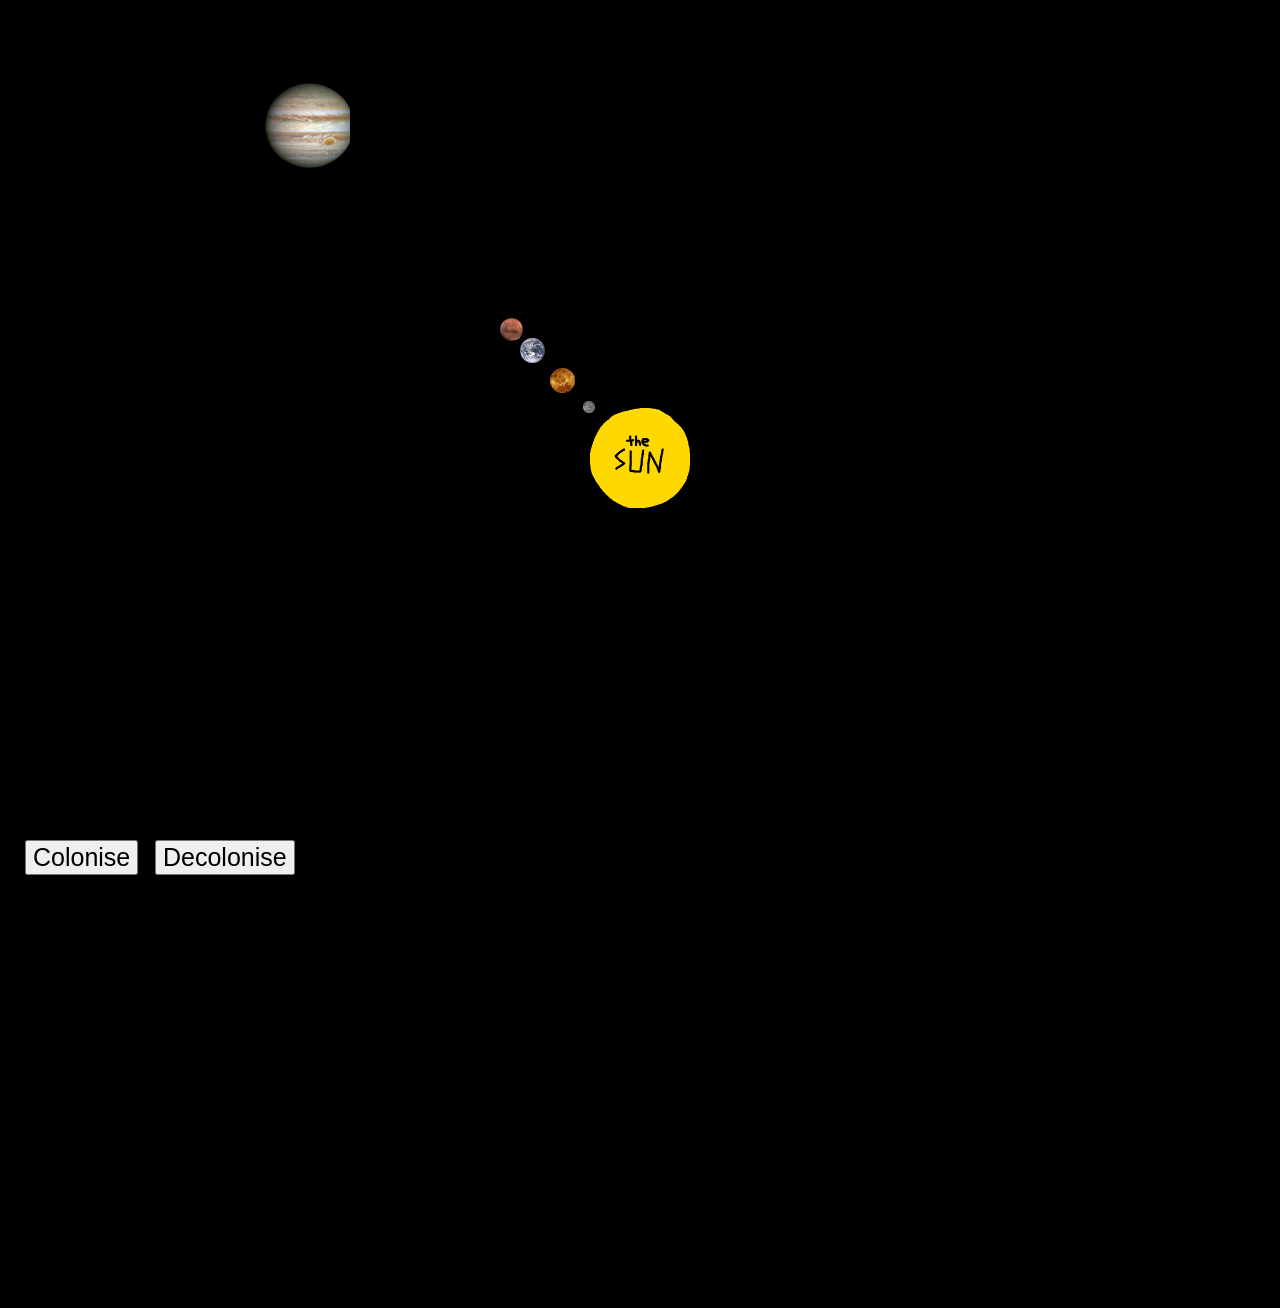
<file: projects/html_solar_system_project/index.html>
<!--Date: 17-20 January, 2024-->
<!--Name: Anson Mah-->

<!DOCTYPE html>
<html lang="en">
<head>
    <meta charset="UTF-8">
    <meta name="viewport" content="width=device-width, initial-scale=1.0">
    <title>Anson Mah - Solar System</title>
    <link rel="stylesheet" href="style.css">
</head>
<body>
    <div id="sun"></div>

    <div id="mercury-circle">
        <div id="mercury"></div>
    </div>

    <div id="venus-circle">
        <div id="venus"></div>
    </div>

    <div id="earth-circle">
        <div id="earth"></div>
    </div>

    <div id="mars-circle">
        <div id="mars"></div>
    </div>

    <div id="jupiter-circle">
        <div id="jupiter"></div>
    </div>

    <div id="saturn-circle">
        <div id="saturn"></div>
    </div>

    <div id="uranus-circle">
        <div id="uranus"></div>
    </div>

    <div id="neptune-circle">
        <div id="neptune"></div>
    </div>

    <button id="colonise" onClick="suncolonise(); mercurycolonise(); venuscolonise(); earthcolonise(); marscolonise(); jupitercolonise(); saturncolonise(); uranuscolonise(); neptunecolonise();">Colonise</button>
    <button id="decolonise" onClick="sundecolonise(); mercurydecolonise(); venusdecolonise(); earthdecolonise(); marsdecolonise(); jupiterdecolonise(); saturndecolonise(); uranusdecolonise(); neptunedecolonise();">Decolonise</button>
    <script src="script.js"></script>
</body>
</html>
</file>
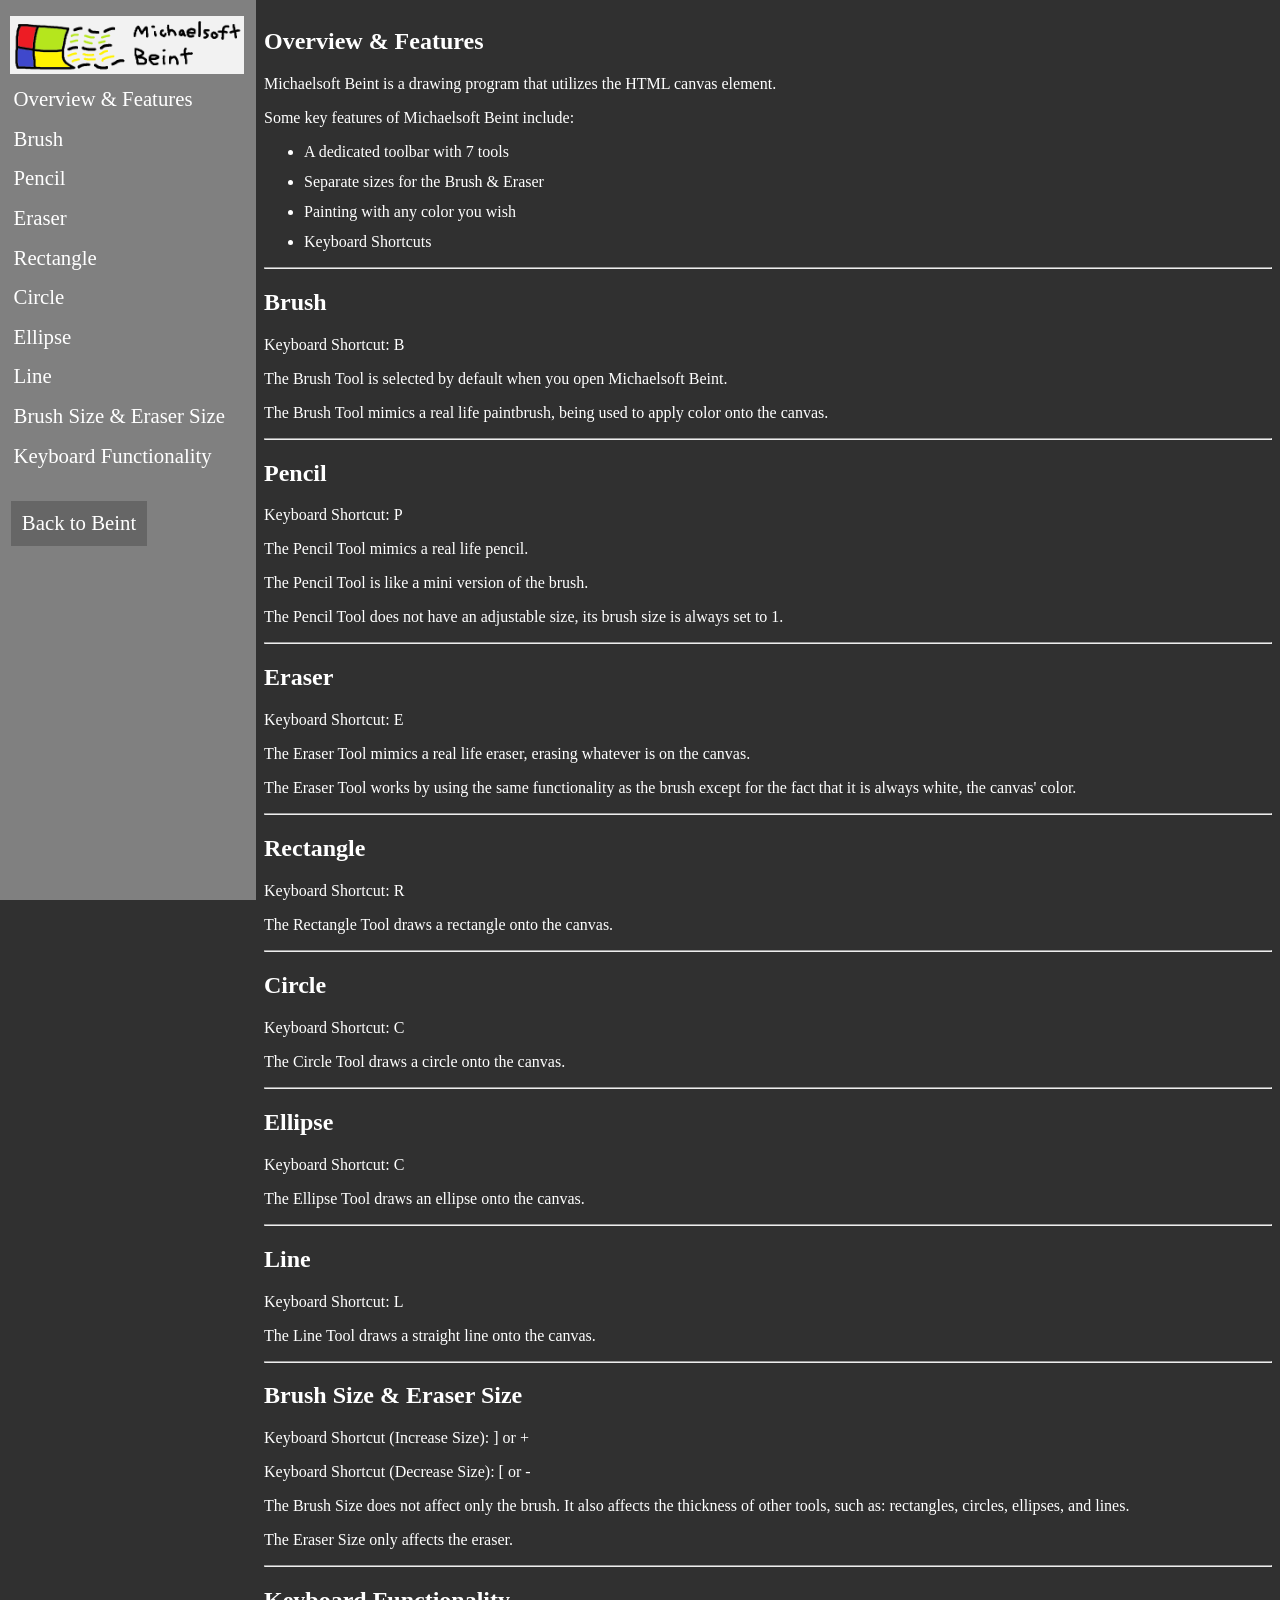
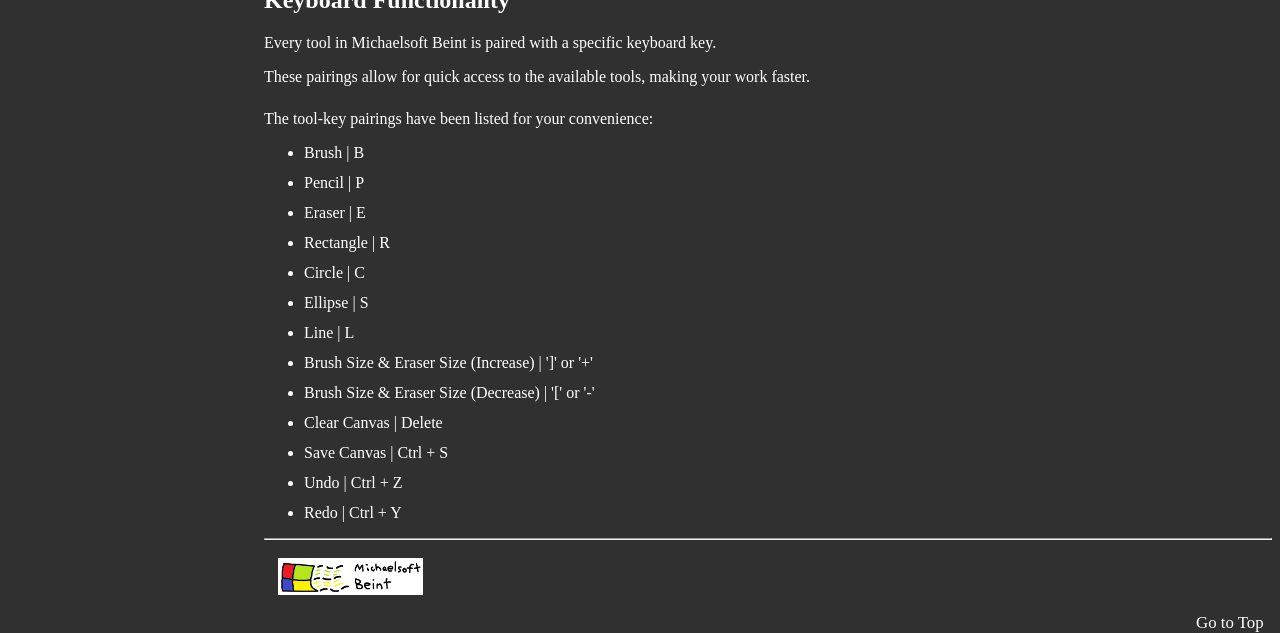
<file: projects/drawing_app/help.html>
<!-- Name: Anson Mah -->
<!-- Date: 27 April, 2024 -->

<!DOCTYPE html>
<html lang="en">

<head>
	<meta charset="UTF-8">
	<meta name="viewport" content="width=device-width, initial-scale=1.0">
	<title>Michaelsoft Beint - Help</title>
	<link rel="shortcut icon" href="logo.png" type="image/x-icon">
</head>

<style>

	nav {
		background-color: grey;
		height: 100%;
		width: 16em;
		position: fixed;
	}

	a {
		color: white;
		margin: 0.55em;
		padding: 0.1em;
		display: block;
		font-size: 1.3rem;
		text-decoration: none;
	}

	a:hover {
		text-decoration: underline;
	}

	a:active {
		font-weight: bold;
	}

	body {
		color: white;
		background-color: #303030;
		margin: 0;
	}

	main {
		margin-left: 16em;
		padding: 1ch;
	}

	#topButton {
		font-size: 1.05rem;
		margin: 0 1ch;
		padding: 0;
		float: right;
	}

	#backToBeint {
		margin-top: 3ch;
		background-color: hsl(0, 0%, 40%);
		width: fit-content;
		padding: 1ch;
	}

	#backToBeint:hover {
		text-decoration: none;
		background-color: hsl(0, 0%, 30%);
	}

	#logo-small {
		height: 3.5ch;
		background-color: white;
	}

	#logo-header {
		width: 11.25em;
		margin: 1.5ch 0 -0.5ch 1ch;
		background-color: hsl(0, 0%, 95%);
	}

	#logo-header:hover {
		background-color: hsl(0, 0%, 100%)
	}

	#logo-header-a {
		margin: 0;
		padding: 0;
	}

	li {
		margin-bottom: 1.5ch;
	}

</style>

<body>

	<nav>
		<a href="index.html" id="logo-header-a"><img src="logo_full.png" id="logo-header"></a>
		<a href="#overview">Overview & Features</a>
		<a href="#brush">Brush</a>
		<a href="#pencil">Pencil</a>
		<a href="#eraser">Eraser</a>
		<a href="#rectangle">Rectangle</a>
		<a href="#circle">Circle</a>
		<a href="#ellipse">Ellipse</a>
		<a href="#line">Line</a>
		<a href="#sizes">Brush Size & Eraser Size</a>
		<a href="#keyboard">Keyboard Functionality</a>
		<a href="index.html" id="backToBeint">Back to Beint</a>
	</nav>

	<main>

		<section id="overview">
			<h1>Overview & Features</h1>
			<p>Michaelsoft Beint is a drawing program that utilizes the HTML canvas element.</p>
			<p>Some key features of Michaelsoft Beint include:</p>
			<ul>
				<li>A dedicated toolbar with 7 tools</li>
				<li>Separate sizes for the Brush & Eraser</li>
				<li>Painting with any color you wish</li>
				<li>Keyboard Shortcuts</li>
			</ul>
		</section>

		<hr>

		<section id="brush">
			<h1>Brush</h1>
			<p>Keyboard Shortcut: B</p>
			<p>The Brush Tool is selected by default when you open Michaelsoft Beint.</p>
			<p>The Brush Tool mimics a real life paintbrush, being used to apply color onto the canvas.</p>
		</section>

		<hr>

		<section id="pencil">
			<h1>Pencil</h1>
			<p>Keyboard Shortcut: P</p>
			<p>The Pencil Tool mimics a real life pencil.</p>
			<p>The Pencil Tool is like a mini version of the brush.</p>
			<p>The Pencil Tool does not have an adjustable size, its brush size is always set to 1.</p>
		</section>

		<hr>

		<section id="eraser">
			<h1>Eraser</h1>
			<p>Keyboard Shortcut: E</p>
			<p>The Eraser Tool mimics a real life eraser, erasing whatever is on the canvas.</p>
			<p>The Eraser Tool works by using the same functionality as the brush except for the fact that it is always white, the canvas' color.</p>
		</section>

		<hr>

		<section id="rectangle">
			<h1>Rectangle</h1>
			<p>Keyboard Shortcut: R</p>
			<p>The Rectangle Tool draws a rectangle onto the canvas.</p>
			<p></p>
		</section>

		<hr>

		<section id="circle">
			<h1>Circle</h1>
			<p>Keyboard Shortcut: C</p>
			<p>The Circle Tool draws a circle onto the canvas.</p>
		</section>

		<hr>

		<section id="ellipse">
			<h1>Ellipse</h1>
			<p>Keyboard Shortcut: C</p>
			<p>The Ellipse Tool draws an ellipse onto the canvas.</p>
		</section>

		<hr>

		<section id="line">
			<h1>Line</h1>
			<p>Keyboard Shortcut: L</p>
			<p>The Line Tool draws a straight line onto the canvas.</p>
		</section>

		<hr>

		<section id="sizes">
			<h1>Brush Size & Eraser Size</h1>
			<p>Keyboard Shortcut (Increase Size): ] or +</p>
			<p>Keyboard Shortcut (Decrease Size): [ or -</p>
			<p>The Brush Size does not affect only the brush. It also affects the thickness of other tools, such as: rectangles, circles, ellipses, and lines.</p>
			<p>The Eraser Size only affects the eraser.</p>
		</section>

		<hr>

		<section id="keyboard">
			<h1>Keyboard Functionality</h1>
			<p>Every tool in Michaelsoft Beint is paired with a specific keyboard key.</p>
			<p style="margin-bottom: 3ch;">These pairings allow for quick access to the available tools, making your work faster.</p>
			<p>The tool-key pairings have been listed for your convenience:</p>
			<ul>
				<li>Brush | B</li>
				<li>Pencil | P</li>
				<li>Eraser | E</li>
				<li>Rectangle | R</li>
				<li>Circle | C</li>
				<li>Ellipse | S</li>
				<li>Line | L</li>
				<li>Brush Size & Eraser Size (Increase) | ']' or '+'</li>
				<li>Brush Size & Eraser Size (Decrease) | '[' or '-'</li>
				<li>Clear Canvas | Delete</li>
				<li>Save Canvas | Ctrl + S</li>
				<li>Undo | Ctrl + Z</li>
				<li>Redo | Ctrl + Y</li>
			</ul>
		</section>

		<hr>

		<p style="margin-bottom: 5px;"><a href="index.html"><img src="logo_full.png" id="logo-small"></a><a href="#top" id="topButton">Go to Top</a></p>

	</main>
	
</body>

</html>
</file>
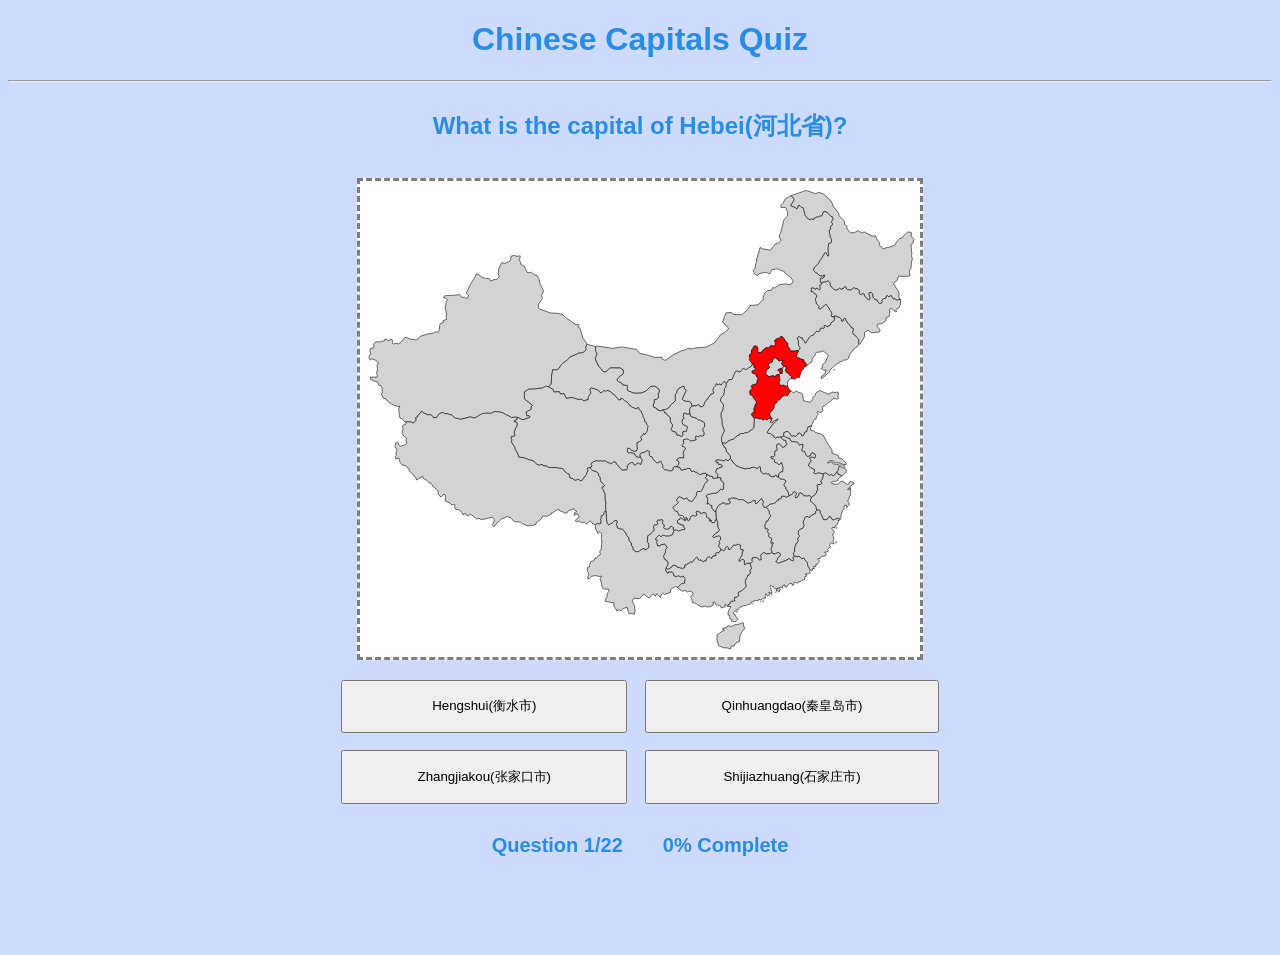
<file: projects/quiz_app/china.html>
<!--Name: Anson Mah-->
<!--Date: 11 April, 2024-->

<!DOCTYPE html>
<html lang="en">

<head>
  <meta charset="UTF-8">
  <meta name="viewport" content="width=device-width, initial-scale=1.0">
  <title>Chinese Capitals Quiz</title>
  <link rel="stylesheet" href="style.css">
</head>

<style>
  
  img {
    margin: 1em;
    width: 35em;
    background-color: white;
  }

</style>

<body>

  <!--Tells Javascript what questions to show and how many questions there are for this particular quiz.-->
  <option id="identifier" value="china"></option>

  <h1>Chinese Capitals Quiz</h1>
  <hr>

  <div id="actual_quiz">
    
    <!--A container for the main content of the quiz.-->
    <div id="qmo">
      <h2 id="question"></h2>
    </div>

    <!--Shows user how much of the quiz they have completed.-->
    <div id="progress">
      <b><p id="progress_fraction"></p></b>
      <b><p id="progress_percent"></p></b>
    </div>

  </div>

  <!--Displays the quiz results after all questions have been answered.-->
  <div id="results_container">
    <p id="results_text"></p>
    <a href="china.html">Retake Quiz</a>
    <a href="index.html">Take Another Quiz</a>
  </div>

  <script src="script.js"></script>

</body>

</html>
</file>
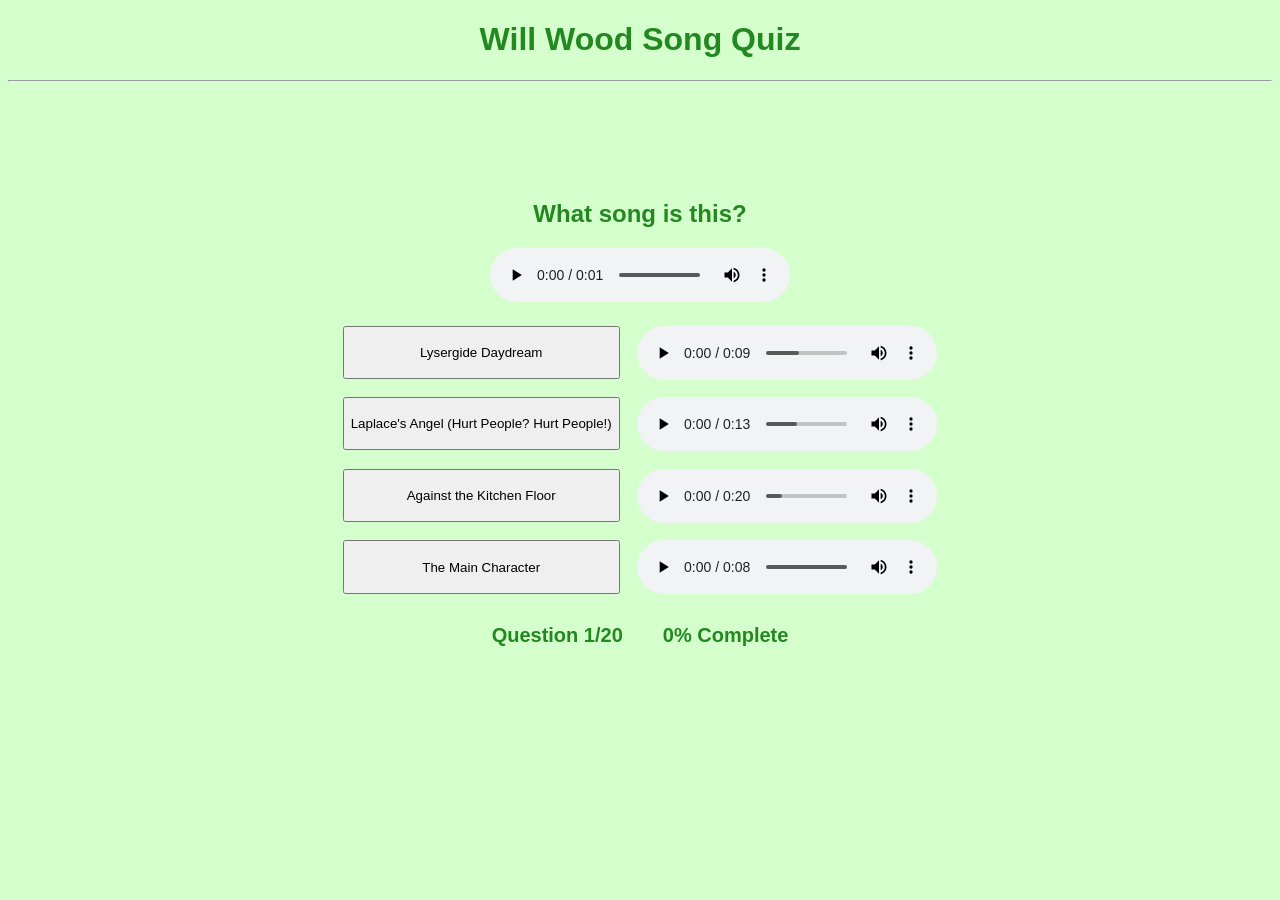
<file: projects/quiz_app/will_wood.html>
<!--Name: Anson Mah-->
<!--Date: 12 April, 2024-->

<!DOCTYPE html>
<html lang="en">

<head>
  <meta charset="UTF-8">
  <meta name="viewport" content="width=device-width, initial-scale=1.0">
  <title>Will Wood Song Quiz</title>
  <link rel="stylesheet" href="style.css">
</head>

<style>

  #audioFileThatIsPairedWithTheQuestion {
    margin-bottom: 1.25em;
  }

  /* Moves quiz closer to page center */
  #actual_quiz {
    top: 10vh;
  }

</style>

<body>
  
  <!--Tells Javascript what questions to show and how many questions there are for this particular quiz.-->
  <option id="identifier" value="will_wood"></option>

  <h1>Will Wood Song Quiz</h1>
  <hr>

  <div id="actual_quiz">
    
    <!--A container for the main content of the quiz. QMO stands for Questions Media Objects-->
    <div id="qmo">
      <h2 id="question"></h2>
    </div>

    <!--Shows user how much of the quiz they have completed.-->
    <div id="progress">
      <b><p id="progress_fraction"></p></b>
      <b><p id="progress_percent"></p></b>
    </div>

  </div>

  <!--Displays the quiz results after all questions have been answered.-->
  <div id="results_container">
    <p id="results_text"></p>
    <a href="will_wood.html">Retake Quiz</a>
    <a href="index.html">Take Another Quiz</a>
  </div>

  <script src="script.js"></script>

</body>

</html>
</file>
<file: style.css>
:root {
  --nav-color: hsla(0, 0%, 100%, 0.9);
	--nav-color-darker: hsla(0, 0%, 90%, 0.9);
  --button-color: hsl(0, 55%, 60%);
  --button-color-darker: hsl(0, 45%, 53%);
  --name-color: hsl(0, 55%, 60%);
}

/* Provides a smooth scrolling animation when user clicks on navigation buttons */
html {
	scroll-behavior: smooth;
}

/* Sets font and removes body margin */
body {
	font-family: system-ui, -apple-system, BlinkMacSystemFont, 'Segoe UI', Roboto, Oxygen, Ubuntu, Cantarell, 'Open Sans', 'Helvetica Neue', sans-serif;
	margin: 0;
	background-color: white;
	color: black;
	display: flex;
	flex-direction: column;
	min-height: 100vh;
}

/* ================
NAVIGATION BAR 
================ */

nav {
	position: sticky;
	top: 0;
	width: 100%;
	background-color: var(--nav-color);
	z-index: 2;
}

#logo {
	float: left;
	margin: 3.5px;
	padding: 3.5px;
	height: 5ch;
}

/* ================
DEFAULT NAVBAR
================ */

.nav_menu a {
	float: right;
	color: black;
	padding: 1rem 1rem;
	text-decoration: none; /* Removes underline when not hovered on */
  transition: background-color 0.3s; /* Adds color transition on user hover */
	height: 25px;
}

/* Darkens a navigation button on hover */
.nav_menu a:hover {
	background-color: var(--nav-color-darker); 
}

/* ================
SMALL NAVBAR (HAMBURGER BUTTON)
================ */

#nav_small_container {
	display: none; /* Hamburger Button is hidden by default. Media Queries are used to show it when necessary. */
}

#hamburger_button {
	float: right; /* Places hamburger button on the right side of the navbar */
	background-color: var(--nav-color);
	border: none; /* Removes a weird black border */
	cursor: pointer; /* Signals to the user that the hamburger button is clickable */
	z-index: 1;
}

/* Places mini navigation menu close to the hamburger button, but not touching it */
#nav_small {
	display: none; /* Hides hamburger navigation menu on page load. Javascript is used to show the navigation menu on hamburger button click. */
	background-color: var(--nav-color);
	position: absolute;
	top: 8ch;
	right: 1ch;
	z-index: 1;
}

/* Determines when the standard navigation bar turns into a hamburger button */
@media (max-width: 600px) {
	#nav_default {
		display: none;
		width: 0;
	}

	#nav_small_container {
		display: block;
	}
}

/* ================
HERO SECTION
================ */

#wavy_name {
	user-select: none; /* Makes the "ANSON MAH" text unselectable */
}

#wavy_name span {
	display: inline-block; /* Makes text line up horizontally */
	font-size: 10vw; /* Sizes the wavy name text */
	animation: move_vertical 2s linear infinite; /* An animation is called that moves the letter up and down */
	animation-delay: calc(-0.2s*var(--i)); /* A delay is set on each individual letter, forming the wavy effect */
}

header {
	height: 90vh;
	text-align: center;
	display: flex;
	flex-direction: column;
	justify-content: center;
}

header p {
	font-size: 3.5vw; /* Sizes the "Welcome to my portfolio!" text */
}

#N {
	margin-right: 1ch; /* Provides a space between first and last name */
}

/* Animation for wavy text */
@keyframes move_vertical {
	0% {
		transform: translateY(0px);
	}
	25% {
		transform: translateY(-1.5vw); 
	}
	50% {
		transform: translateY(0px);
	}
	75% {
		transform: translateY(1.5vw);
	}
	100% {
		transform: translateY(0px);
	}
}

/* ================
GENERAL SECTIONS
================ */

section {
	padding: 2em;
	padding-top: 3em;
}

h1 {
	text-align: center;
}

/* ================
ABOUT ME
================ */

#about_me_info {
	display: flex;
	justify-content: center;
	align-items: center;
	gap: 10vw;
}

ul {
	list-style-type: none;
	padding: 0; /* Removes default padding */
	padding-left: 1ch;
}

li {
	margin-bottom: 1ch;
	font-size: 2ch;
}

#id_picture {
	border: 5px solid var(--name-color);
}

@media (max-width: 565px) {
	#about_me_info {
		flex-direction: column;
	}
}

/* ================
EDUCATION
================ */

#education_skibidi {
	gap: 5vw;

	img {
		width: 150px;
	}

	h3 {
		text-decoration: underline;
	}
}

/* ================
PROJECTS
================ */

#grid_of_projects {
	display: grid;
	grid-template-columns: auto auto;
	grid-template-rows: auto auto auto;
	justify-content: center;
	align-items: center;
}

#projects img {
	width: 350px;
}

.project_button {
	background-color: var(--button-color);
	color: white;
	padding: 1em;
	transition: background-color 0.3s; /* Adds color transition on user hover */
	text-decoration: none;
}

/* Changes the button style when hovered */
.project_button:hover {
	background-color: var(--button-color-darker);
}

.info {
	width: 350px;
}

.info_right {
	margin: 1em;
}

.info_left {
	text-align: right;
	h2, p, a {
		margin: 1em;
	}
}

@media (max-width: 750px) {
	#grid_of_projects {
		display: flex;
		flex-direction: column;
	}

	.info {
		text-align: center;

		h2 {
			margin: 0;
		}
	}

	#occ_img {
		order: 1;
		padding-bottom: 1ch;
	}

	#occ_info {
		order: 2;
	}

	#beint_img {
		order: 3;
		padding-bottom: 1ch;
	}

	#beint_info {
		order: 4;
	}

	#projects img {
		margin-top: 3.5em;
	}
}

/* ================
CARTOGRAPHY
================ */

#maps_container {
	display: flex;
	flex-direction: column;
	justify-content: center;
	align-items: center;
	gap: 2em;
}

#cartography img {
	height: 500px;
	border: 2px solid black;
}

@media (max-width: 800px) {
	#cartography img {
		height: 400px;
	}
}

@media (max-width: 660px) {
	#cartography img {
		height: 300px;
	}
}

@media (max-width: 500px) {
	#cartography img {
		height: 200px;
	}
}

/* ================
SKILLS
================ */

#skills img {
	height: 125px;
}

#skills_grid {
	display: grid;
	grid-template-columns: auto auto auto auto;
	grid-template-rows: auto auto;
	justify-content: center;
	align-items: center;
	gap: 2em;
}

.logo_text {
	margin: 0;
	text-align: center;
}

@media (max-width: 620px) {
	#skills_grid {
		grid-template-columns: auto auto auto;
	}
}

@media (max-width: 460px) {
	#skills_grid {
		grid-template-columns: auto auto;
	}
}

/* ================
CONTACT
================ */

#contact {
	text-align: center;
}

#contact p {
	font-size: 2ch;
	font-weight: 600;
}

label {
	display: block;
	margin-bottom: 0.25em;
	text-align: left;
}

input, textarea {
	display: block;
	padding: 0.375em 0 0.375em 0.75em;
	width: 100%;
	font-size: 1em;
	line-height: 1.5;
	border: 1px solid lightgray;
	border-radius: 0.375em;
	transition: border-color 0.15s ease-in-out, box-shadow 0.15s ease-in-out;
	margin-bottom: 1em;
	font-family: system-ui, -apple-system, BlinkMacSystemFont, 'Segoe UI', Roboto, Oxygen, Ubuntu, Cantarell, 'Open Sans', 'Helvetica Neue', sans-serif;
}

input:focus, textarea:focus {
	border-color: #86b7fe;
	outline: 0;
	box-shadow: 0 0 0 0.25em rgba(13, 110, 253, 0.25);
}

#contact button {
	background-color: var(--button-color);
	color: white;
	padding: 1em;
	transition: background-color 0.3s; /* Adds color transition on user hover */
	font-size: 1.75ch;
	border-radius: 0.75em;
	border: 0;
	width: 101%;
	font-family: system-ui, -apple-system, BlinkMacSystemFont, 'Segoe UI', Roboto, Oxygen, Ubuntu, Cantarell, 'Open Sans', 'Helvetica Neue', sans-serif;
}

/* Changes the button style when hovered */
#contact button:hover {
	background-color: var(--button-color-darker);
	cursor: pointer;
}

@media (min-width: 1100px) {
	form {
		display: inline-block;
		margin-left: auto;
		margin-right: auto;
		width: 1000px;
	}
}
</file>
<file: projects/annoying_button/style.css>
/* Date: 22 February, 2024 */
/* Name: Anson Mah */

body {
  background-color: blanchedalmond;
  margin: 0;
}

.button_a_div {
  display: grid;
  grid-template-columns: 1fr;
  align-items: center;
  justify-items: center;
  position: relative;
  top: 45vh;
}

.button_a {
  font-size: 2em;
  height: 2em;
  width: 25em;
  background-color: hsl(0, 0%, 86%);
  border: 3px solid hsl(0, 0%, 66%);
  position: relative;
}

.button_a:hover{
  background-color: hsl(0, 0%, 84%);
}

.button_a:active {
  background-color: hsl(0, 0%, 78%);
}

#text {
  font-family: Arial, Helvetica, sans-serif;
}

#text_above {
  font-size: 1.25em;
  position: relative;
}

#quadratic_equation_div {
  height: 18em;
  width: 22.5em;
  background-color: white;
  border: 0.3em grey solid;
  position: absolute;
  left: 40.5vw;
  top: 35vh;
  text-align: center;

  /* The line of code that hides the div from view. JavaScript is used to show the div when it is needed. */
  visibility: hidden;
}

.check_answer_button {
  font-size: 1.1em;
  position: relative;
  top: 0.5em;
}

.video {
  position: absolute;
  width: 100%;
  margin: 0;
}

#quadratic_formula {
  position: absolute;
  height: 11vh;
  top: 10vh;
  left: 42%;
}
</file>
<file: projects/currency_converter/style.css>
/* Name: Anson Mah */
/* Date: 14 March, 2024 (π Day) */

.full_container {
  border-radius: 5%;
  background-color: rgba(204, 242, 255, 0.7);
  display: flex;
  flex-direction: column;
  align-items: center;
}

body {
  display: flex;
  justify-content: center;
  align-items: center;
  min-height: 100vh;
  overflow: hidden;
  background-image: url('island_background.jpg');
  font-family: sans-serif;
  background-size: cover;
  gap: 2em;
}

.full_container {
  padding: 1em;
  position: relative;
}

.all_boxes {
  padding: 1em 0;
  display: grid;
  gap: 0.5em;
}

#title, #swapButton, #map_button {
  text-align: center;
}

.one_box {
  padding: 0.5em 0.2em;
}

.currency_symbol {
  border: 1px black solid;
  width: fit-content;
  text-align: center;
}

.currency_boxes {
  display: flex;
  gap: 0.45em;
}

.currency_symbol {
  width: 1.5em;
  background-color: white;
}

.valueBoth {
  width: 26.3em;
}

.currency_list {
  padding: 0.9em 0.2em;
  width: 30em;
}

#map_with_names {
  height: 50vh;
  border: 5px black solid;
}

.button {
  padding: 0.5em 1em;
}

/* If screen small, map show below not right. */
@media (max-width: 1350px) {
  body {
    flex-direction: column;
    overflow: scroll;
    overflow-x: hidden;
  }

  #map_with_names {
    height: 35vw;
  }

  /* Custom Scrollbar */
  ::-webkit-scrollbar {
    width: 1vh;
  }

  ::-webkit-scrollbar-track {
    background: hsl(155, 100%, 30%);
  }

  ::-webkit-scrollbar-thumb {
    background: hsl(155, 100%, 50%);
  }

  ::-webkit-scrollbar-thumb:hover {
    background: hsl(155, 70%, 50%);
  }
}
</file>
<file: projects/html_solar_system_project/style.css>
/* Date: 17-20 January, 2024 */
/* Name: Anson Mah */

body {
    background-color: black;
    display: flex;
    justify-content: center;
    align-items: center;
    height: 100vh;
}

#sun {
    width: 100px;
    height: 100px;
    background: url('images/sun.png');
    background-size: cover;
}

#mercury-circle {
    position: absolute;
    width: 115px;
    height: 115px;
    border-radius: 50%;
    animation: orbit 2s linear infinite;
}

#mercury {
    width: 12px;
    height: 12px;
    background: url('images/mercury.png');
    background-size: cover;
    animation: orbit 2s linear infinite;
}

#venus-circle {
    position: absolute;
    width: 180px;
    height: 180px;
    border-radius: 50%;
    animation: orbit 2.5s linear infinite;
}

#venus {
    width: 25px;
    height: 25px;
    background: url('images/venus.png');
    background-size: cover;
    animation: orbit 2.5s linear infinite;
}

#earth-circle {
    position: absolute;
    width: 240px;
    height: 240px;
    border-radius: 50%;
    animation: orbit 3s linear infinite;
}

#earth {
    width: 25px;
    height: 25px;
    background: url('images/earth.png');
    background-size: cover;
    animation: orbit 3s linear infinite;
}

#mars-circle {
    position: absolute;
    width: 280px;
    height: 280px;
    border-radius: 50%;
    animation: orbit 3.5s linear infinite;
}

#mars {
    width: 23px;
    height: 23px;
    background: url('images/mars.png');
    background-size: cover;
    animation: orbit 3.5s linear infinite;
}

#jupiter-circle {
    position: absolute;
    width: 750px;
    height: 750px;
    border-radius: 50%;
    animation: orbit 7s linear infinite;
}

#jupiter {
    width: 85px;
    height: 85px;
    background: url('images/jupiter.png');
    background-size: cover;
    animation: orbit 7s linear infinite;
}

#saturn-circle {
    position: absolute;
    width: 1200px;
    height: 1200px;
    border-radius: 50%;
    animation: orbit 10s linear infinite;
}

#saturn {
    width: 200px;
    height: 200px;
    background: url('images/saturn.png');
    background-size: cover;
}

#uranus-circle {
    position: absolute;
    width: 1550px;
    height: 1550px;
    border-radius: 50%;
    animation: orbit 12.5s linear infinite;
}

#uranus {
    width: 175px;
    height: 175px;
    background: url('images/uranus.png');
    background-size: cover;
    animation: orbit 12.5s linear infinite;
}

#neptune-circle {
    position: absolute;
    width: 1700px;
    height: 1700px;
    border-radius: 50%;
    animation: orbit 17.5s linear infinite;
}

#neptune {
    width: 75px;
    height: 75px;
    background: url('images/neptune.png');
    background-size: cover;
    animation: orbit 17.5s linear infinite;
}

@keyframes orbit {
    from {
        transform: rotate(0);
    }
    to {
        transform: rotate(360deg);
    }
}

#colonise {
    position: fixed;
    bottom: 0;
    left: 0;
    margin: 25px;
    font-size: 25px;
}

#decolonise {
    position: fixed;
    bottom: 0;
    left: 130px;
    margin: 25px;
    font-size: 25px;
}
</file>
<file: projects/quiz_app/style.css>
/* Name: Anson Mah */
/* Date: 10 April, 2024 */

body {
  font-family: 'Trebuchet MS', 'Lucida Sans Unicode', 'Lucida Grande', 'Lucida Sans', Arial, sans-serif;
  background-color: var(--background-color);
  color: var(--color);
}

/* Centers the title. */
h1 {
  text-align: center;
}

/* Removes the identifier from the normal flow of the page. */
#identifier {
 position: absolute;
}

/* Allows for the quiz to be moved closer to the center if wanted. */
#actual_quiz {
  position: relative;
}

/* Centers the question area. */
#qmo {
  display: grid;
  justify-content: center;
  text-align: center;
}

/* Adds a border around images. I mainly did this so that the LATAM flags would not blend in with the background. */
img {
  width: 39em;
  border: 0.2em dashed rgba(0, 0, 0, 0.5);
}

/* Makes the multiple choice options display in a 2x2 grid. */
#multiple_choice {
  display: grid;
  grid-template-columns: auto auto;
  gap: 1.1em;
}

.options {
  height: 3.99em;
}

.options:disabled {
  color: black;
  border-radius: 10%;
}

.correct {
  background-color: green;
}

#show_correct_answer {
  font-size: 2em;
  margin-top: 0.5em;
  margin-bottom: 0;
}

#text_input {
  padding: 1em;
  font-size: 1.5em;
  padding-bottom: 0;
}

#input_box {
  padding: 3px;
  font-size: 0.6em;
  font-family: 'Trebuchet MS', 'Lucida Sans Unicode', 'Lucida Grande', 'Lucida Sans', Arial, sans-serif;
}

#submit_button {
  font-size: 0.7em;
  padding: 0.1em 0.5em;
  margin: 0.6em;
}

/* Centers the progress indicators. */
#progress {
  display: flex;
  gap: 2em;
  justify-content: center;
  margin: 0.5em;
  font-size: 1.25em;
}

/* Hides the results until Javascript shows them. */
#results_container {
  visibility: hidden;
  text-align: center;
  font-size: 2em;
}

#results_text {
  margin-bottom: 1em;
}

/* Styles the homepage buttons & the result buttons. */
a {
  text-decoration: none;
  color: var(--color);
  padding: 0.5em;
  font-size: 0.8em;
  background-color: var(--quiz_choice-color);
  margin-right: 0.5em;
  transition: background-color 0.3s;
}

a:hover {
  background-color: var(--quiz_choice-hover);
}
</file>
